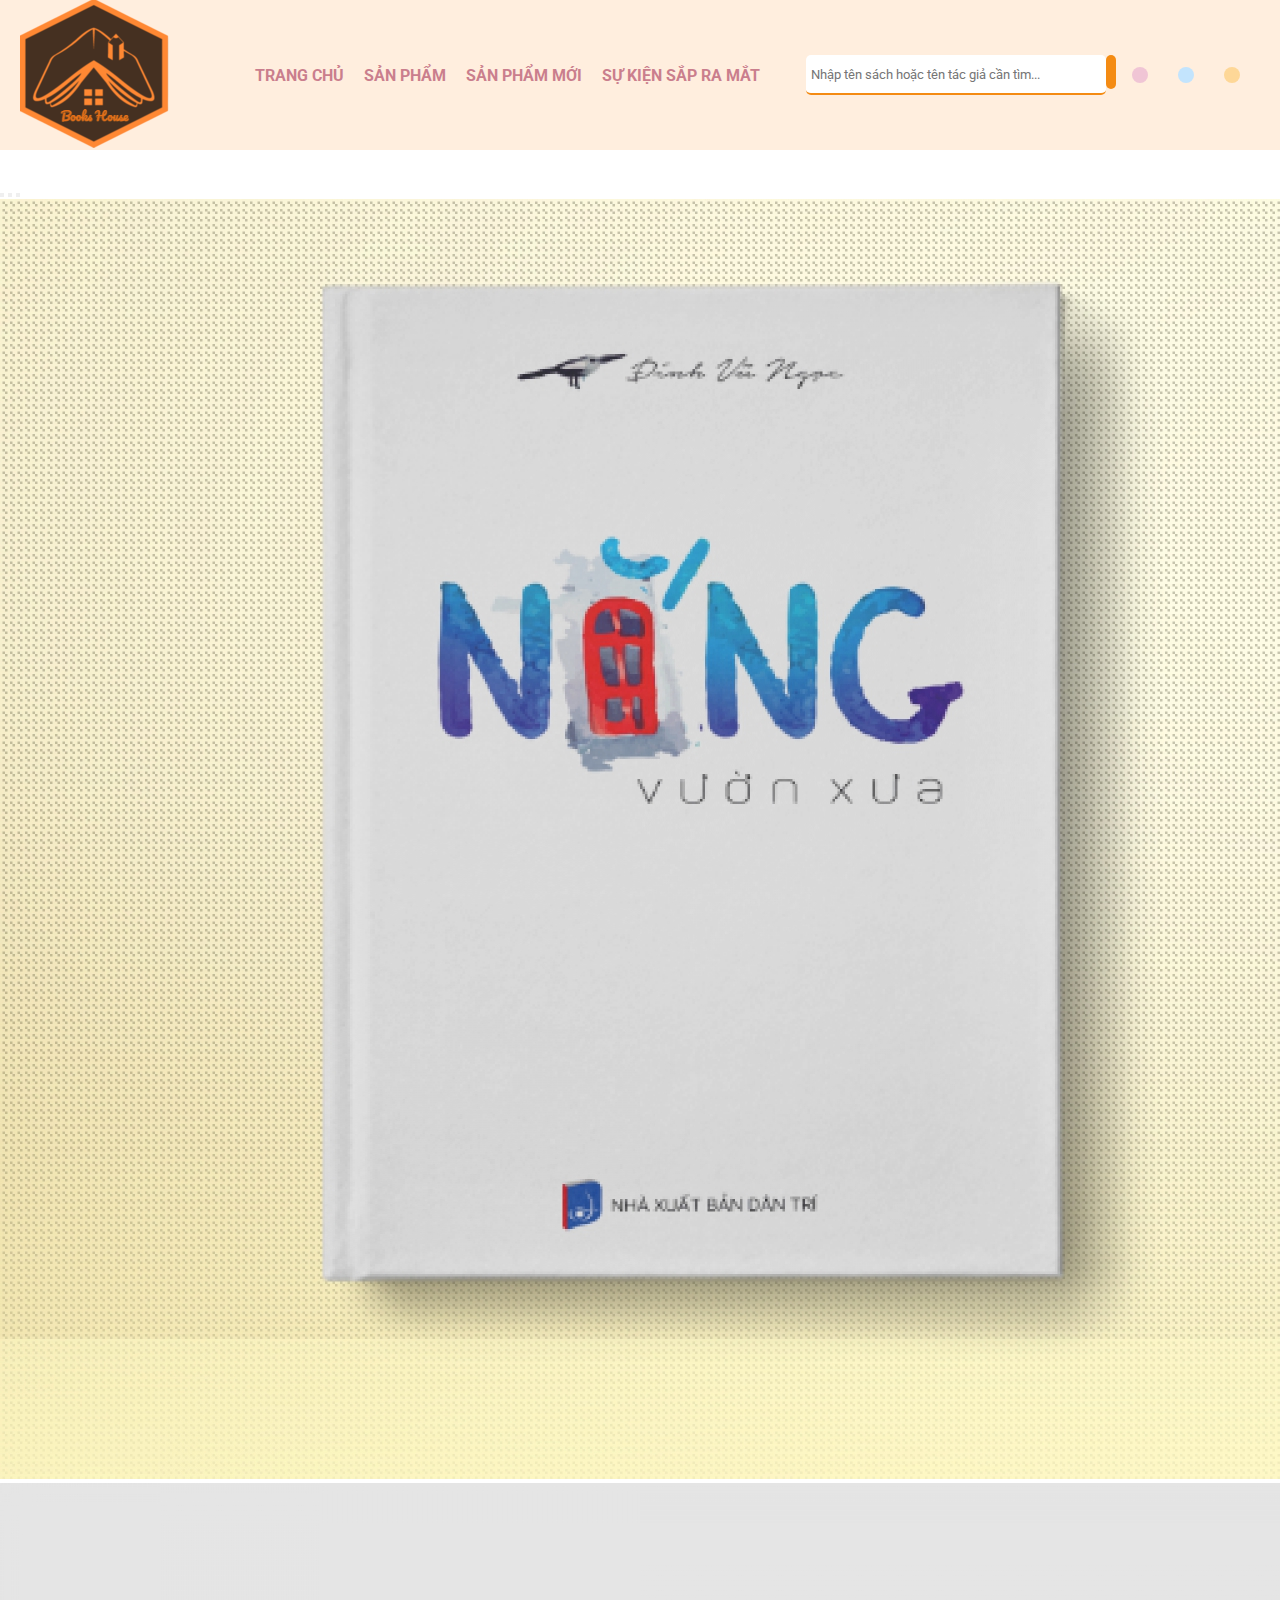
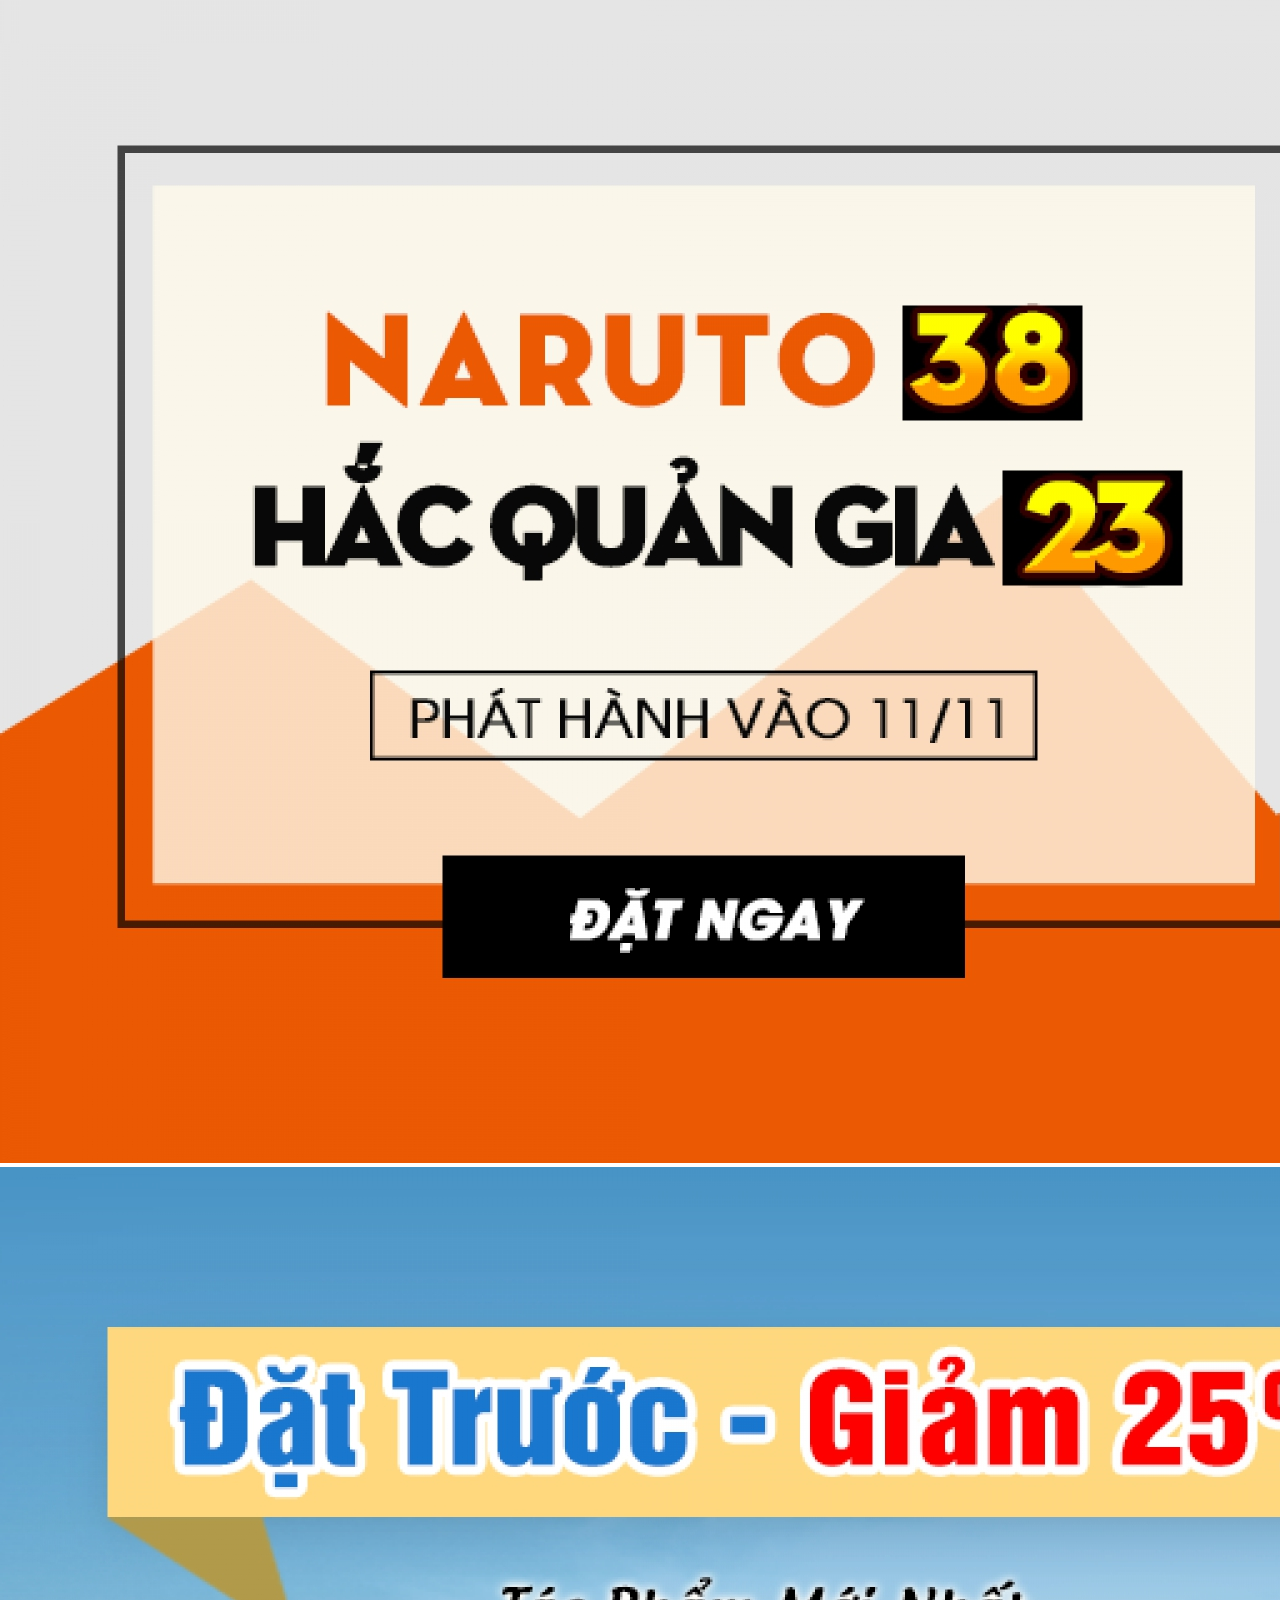
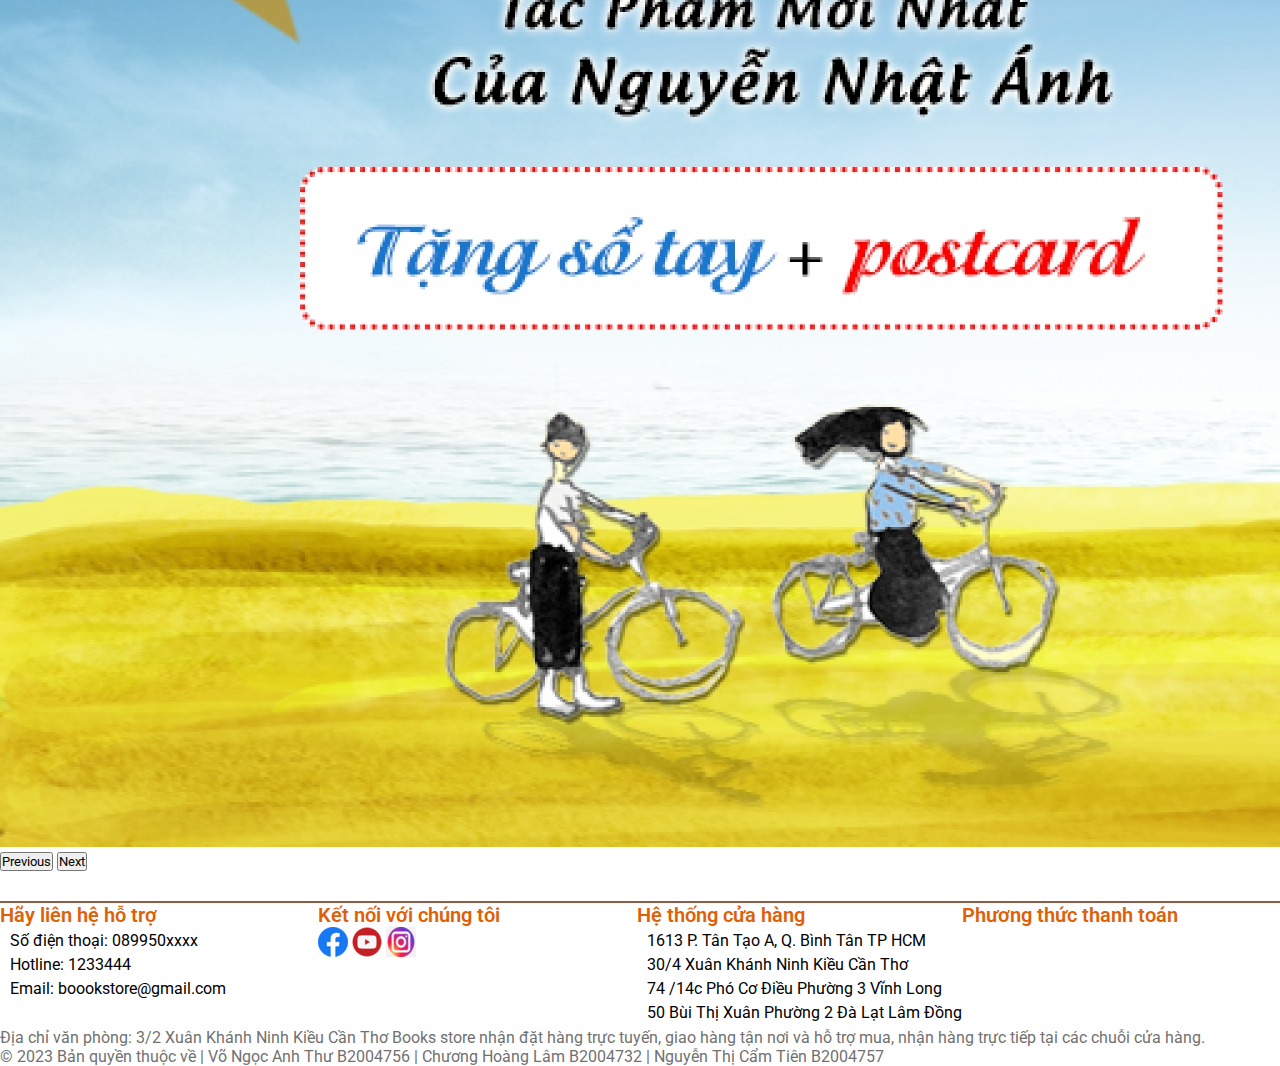
<file: index.html>
<!DOCTYPE html>
<html lang="en">

<head>
    <meta charset="UTF-8">
    <meta http-equiv="X-UA-Compatible" content="IE=edge">
    <meta name="viewport" content="width=device-width, initial-scale=1.0">
    <link rel="stylesheet" href="./css/base.css">
    <link rel="stylesheet" href="https://cdnjs.cloudflare.com/ajax/libs/font-awesome/6.3.0/css/all.min.css"
        integrity="sha512-SzlrxWUlpfuzQ+pcUCosxcglQRNAq/DZjVsC0lE40xsADsfeQoEypE+enwcOiGjk/bSuGGKHEyjSoQ1zVisanQ=="
        crossorigin="anonymous" referrerpolicy="no-referrer" />
    <!-- font chữ tu google form -->
    <link rel="preconnect" href="https://fonts.googleapis.com">
    <link rel="preconnect" href="https://fonts.gstatic.com" crossorigin>
    <link
        href="https://fonts.googleapis.com/css2?family=Inter:wght@200;400;600&family=Roboto:wght@100;300;400;500;700&display=swap"
        rel="stylesheet">
    <link href="https://cdn.jsdelivr.net/npm/bootstrap@5.0.2/dist/css/bootstrap.min.css" rel="stylesheet"
        integrity="sha384-EVSTQN3/azprG1Anm3QDgpJLIm9Nao0Yz1ztcQTwFspd3yD65VohhpuuCOmLASjC" crossorigin="anonymous">
    <script src="https://cdn.jsdelivr.net/npm/bootstrap@5.0.2/dist/js/bootstrap.bundle.min.js"
        integrity="sha384-MrcW6ZMFYlzcLA8Nl+NtUVF0sA7MsXsP1UyJoMp4YLEuNSfAP+JcXn/tWtIaxVXM"
        crossorigin="anonymous"></script>
    <title>TRANG CHU</title>
</head>

<body>
    <div class="wrapper">
        <!-- phan dau trang -->
        <header class="header">
            <!-- logo -->
            <div class="logo">
                <a href="" class="navbar-brand"><img src="./img/logo.png" alt=""></a>
            </div>

            <!-- chuyen trang -->
            <nav class="navigation">
                <ul class="listnav">
                    <li class="nav-item"><a href="#">TRANG CHỦ</a></li>
                    <li class="nav-item"><a href="./html/sanpham.html">SẢN PHẨM</a></li>
                    <li class="nav-item"><a href="./html/sanphammoi.html">SẢN PHẨM MỚI</a></li>
                    <li class="nav-item"><a href="./html/sukien.html">SỰ KIỆN SẮP RA MẮT</a></li>
                </ul>
            </nav>

            <!-- icon ben phai nav -->
            <div class="header__icon">
                <div class="header__icon_form">
                    <input type="text" class="form_input" placeholder="Nhập tên sách hoặc tên tác giả cần tìm...">
                    <a href="" class="search_icon"><i class="fa-solid fa-magnifying-glass"></i></a>

                </div>

                <div class="header__icon_icon">
                    <a href="" class="icon_1"><i class="fa fa-cart-shopping"></i></a>
                    <a href="" class="icon_2"><i class="fa fa-user"></i></a>
                    <a href="" class="icon_3"><i class="fa fa-bell"></i></a>

                </div>
            </div>
        </header>

        <div class="container-md slider">
            <div id="carouselExampleIndicators" class="carousel slide" data-bs-ride="carousel">
                <div class="carousel-indicators">
                    <button type="button" data-bs-target="#carouselExampleIndicators" data-bs-slide-to="0"
                        class="active" aria-current="true" aria-label="Slide 1"></button>
                    <button type="button" data-bs-target="#carouselExampleIndicators" data-bs-slide-to="1"
                        aria-label="Slide 2"></button>
                    <button type="button" data-bs-target="#carouselExampleIndicators" data-bs-slide-to="2"
                        aria-label="Slide 3"></button>
                </div>

                <div class="carousel-inner">
                    <div class="carousel-item active">
                        <img src="./img/slider7.png" class="d-block w-100" alt="...">
                    </div>
                    <div class="carousel-item">
                        <img src="./img/slider5.png" class="d-block w-100" alt="...">
                    </div>
                    <div class="carousel-item">
                        <img src="./img/slider4.png" class="d-block w-100" alt="...">
                    </div>

                </div>
                <button class="carousel-control-prev" type="button" data-bs-target="#carouselExampleIndicators"
                    data-bs-slide="prev">
                    <span class="carousel-control-prev-icon" aria-hidden="true"></span>
                    <span class="visually-hidden">Previous</span>
                </button>
                <button class="carousel-control-next" type="button" data-bs-target="#carouselExampleIndicators"
                    data-bs-slide="next">
                    <span class="carousel-control-next-icon" aria-hidden="true"></span>
                    <span class="visually-hidden">Next</span>
                </button>
            </div>
        </div>
        <!-- Noi dung chinh cua trang -->
        <div class="container">
            <div class="main">

            </div>
        </div>

        <!-- footer -->
        <footer class="footer container-md">
            <div class="footer__contact">
                <div class="footer__company">

                    <ul class="footer__company-list">
                        <h6 class="footer__head">Hãy liên hệ hỗ trợ</h6>
                        <li class="footer__company-list-item"><i class="footer__head-icon fa-solid fa-phone"></i> Số
                            điện thoại: 089950xxxx</li>
                        <li class="footer__company-list-item"><i class="footer__head-icon fa-solid fa-phone-volume"></i>
                            Hotline: 1233444</li>
                        <li class="footer__company-list-item"><i class="footer__head-icon fa-solid fa-envelope"></i>
                            Email: boookstore@gmail.com</li>
                    </ul>
                </div>
                <div class="footer__link">
                    <h6 class="footer__head">Kết nối với chúng tôi</h6>
                    <a href="https://www.facebook.com/"><img src="./img/Facebook(2019).png" alt=""></a>
                    <a href="https://www.youtube.com/"><img src="./img/youtbe.png" alt=""></a>
                    <a href="https://www.instagram.com/"><img src="./img/intar.png" alt=""></a>
                </div>
                <div class="footer__position">
                    <ul class="footer__position-list">
                        <li class="footer__position-list-item footer__head">Hệ thống cửa hàng</li>
                        <li class="footer__position-list-item"><i class="positi fa-solid fa-location-dot"></i> 1613 P.
                            Tân Tạo A, Q. Bình Tân TP HCM</li>
                        <li class="footer__position-list-item"><i class="positi fa-solid fa-location-dot"></i> 30/4 Xuân
                            Khánh Ninh Kiều Cần Thơ</li>
                        <li class="footer__position-list-item"><i class="positi fa-solid fa-location-dot"></i> 74 /14c
                            Phó Cơ Điều Phường 3 Vĩnh Long </li>
                        <li class="footer__position-list-item"><i class="positi fa-solid fa-location-dot"></i> 50 Bùi
                            Thị Xuân Phường 2 Đà Lạt Lâm Đồng</li>
                    </ul>
                </div>
                <div class="footer__pay">
                    <h6 class="footer__head">Phương thức thanh toán</h6>
                    <a href=""><i class=" footer__head-icon fa-brands fa-cc-visa"></i></a>
                    <a href=""><i class=" footer__head-icon fa-brands fa-cc-paypal"></i></a>
                    <a href=""><i class=" footer__head-icon fa-sharp fa-solid fa-credit-card"></i></a>
                    <a href=""><i class=" footer__head-icon fa-brands fa-cc-amazon-pay"></i></a>
                </div>
            </div>
            <div class="footer__copyright">
                <p>Địa chỉ văn phòng: 3/2 Xuân Khánh Ninh Kiều Cần Thơ
                    Books store nhận đặt hàng trực tuyến, giao hàng tận nơi và hỗ trợ mua,
                    nhận hàng trực tiếp tại các chuỗi cửa hàng.
                </p>
                <p>&copy 2023 Bản quyền thuộc về | Võ Ngọc Anh Thư B2004756 | Chương Hoàng Lâm B2004732 | Nguyễn Thị Cẩm
                    Tiên B2004757</p>
            </div>
        </footer>

    </div>

</body>

</html>
</file>
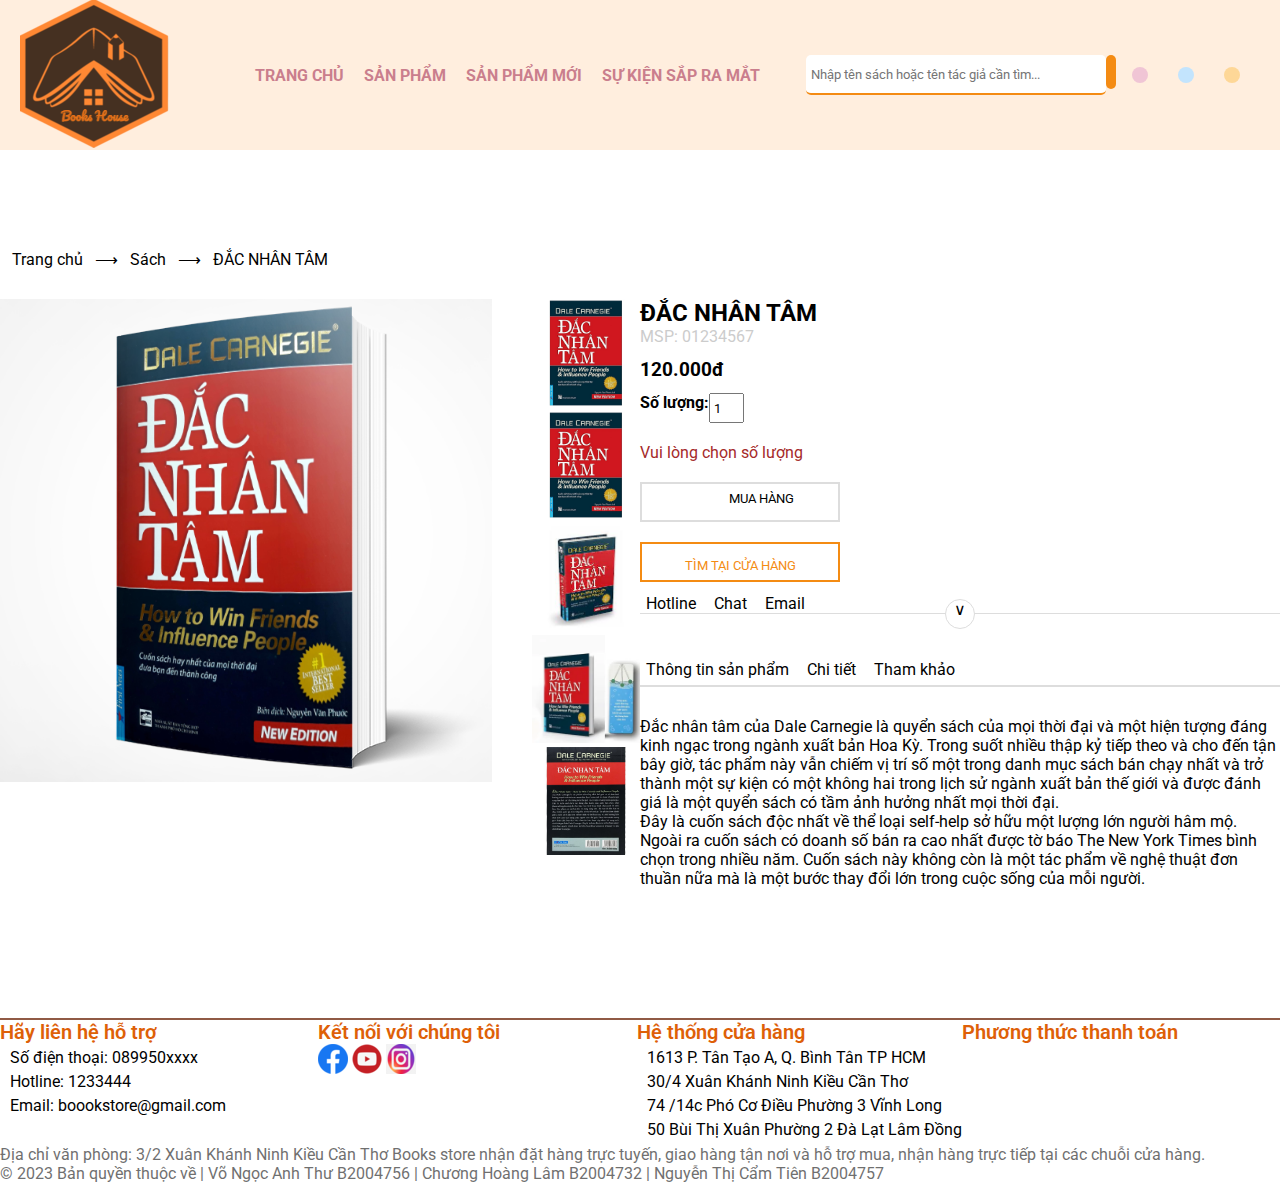
<file: html/chitietsanpham.html>
<!DOCTYPE html>
<html lang="en">

<head>
    <meta charset="UTF-8">
    <meta http-equiv="X-UA-Compatible" content="IE=edge">
    <meta name="viewport" content="width=device-width, initial-scale=1.0">
    <link rel="stylesheet" href="../css/base.css">
    <link rel="stylesheet" href="../css/chitietsp.css">
    <link rel="stylesheet" href="https://cdnjs.cloudflare.com/ajax/libs/font-awesome/6.3.0/css/all.min.css"
        integrity="sha512-SzlrxWUlpfuzQ+pcUCosxcglQRNAq/DZjVsC0lE40xsADsfeQoEypE+enwcOiGjk/bSuGGKHEyjSoQ1zVisanQ=="
        crossorigin="anonymous" referrerpolicy="no-referrer" />
    <!-- font chữ tu google form -->
    <link rel="preconnect" href="https://fonts.googleapis.com">
    <link rel="preconnect" href="https://fonts.gstatic.com" crossorigin>
    <link
        href="https://fonts.googleapis.com/css2?family=Inter:wght@200;400;600&family=Roboto:wght@100;300;400;500;700&display=swap"
        rel="stylesheet">
    <link href="https://cdn.jsdelivr.net/npm/bootstrap@5.0.2/dist/css/bootstrap.min.css" rel="stylesheet"
        integrity="sha384-EVSTQN3/azprG1Anm3QDgpJLIm9Nao0Yz1ztcQTwFspd3yD65VohhpuuCOmLASjC" crossorigin="anonymous">
    <script src="https://cdn.jsdelivr.net/npm/bootstrap@5.0.2/dist/js/bootstrap.bundle.min.js"
        integrity="sha384-MrcW6ZMFYlzcLA8Nl+NtUVF0sA7MsXsP1UyJoMp4YLEuNSfAP+JcXn/tWtIaxVXM" crossorigin="anonymous">
        </script>
    <script>
        window.onload = function () { showCart(); };
    </script>
    <title>CHI TIẾT SẢN PHẨM</title>
</head>

<body>
    <div class="wrapper">
        <!-- phan dau trang -->
        <header class="header">
            <!-- logo -->
            <div class="logo">
                <a href="" class="navbar-brand"><img src="../img/logo.png" alt=""></a>

            </div>

            <!-- chuyen trang -->
            <nav class="navigation">
                <ul class="listnav">
                    <li class="nav-item"><a href="trangchu.html" class="">TRANG CHỦ</a></li>
                    <li class="nav-item"><a href="sanpham.html" class="">SẢN PHẨM</a></li>
                    <li class="nav-item"><a href="sanphammoi.html" class="">SẢN PHẨM MỚI</a></li>
                    <li class="nav-item"><a href="sukien.html" class="">SỰ KIỆN SẮP RA MẮT</a></li>
                </ul>
            </nav>

            <!-- icon ben phai nav -->
            <div class="header__icon">
                <div class="header__icon_form">
                    <input type="text" class="form_input" placeholder="Nhập tên sách hoặc tên tác giả cần tìm...">
                    <a href="" class="search_icon"><i class="fa-solid fa-magnifying-glass"></i></a>

                </div>

                <div class="header__icon_icon">
                    <a href="/html/giohang.html" class="icon_1"><i class="fa fa-cart-shopping"></i></a>
                    <a href="/html/trangchu.html" class="icon_2"><i class="fa fa-user"></i></a>
                    <a href="" class="icon_3"><i class="fa fa-bell"></i></a>


                </div>

            </div>

        </header>





        <!-- Noi dung chinh cua trang -->
        <section class="detail-sp">
            <div class="container">
                <div class="main">
                    <div class="product-top text-row">
                        <p>Trang chủ</p>
                        <span>&#10230;</span>
                        <p>Sách</p>
                        <span>&#10230;</span>
                        <p>ĐẮC NHÂN TÂM</p>
                    </div>

                    <div class="product-content text-row">
                        <div class="product-content-left text-row">
                            <div class="product-big-img">
                                <img src="../img/hot-item-1.png" alt="" srcset="">
                            </div>

                            <div class="product-small-img">
                                <img src="../img/hot-item-1-mat.jpg" alt="" srcset="">
                                <img src="../img/hot-item-1-mat.jpg" alt="" srcset="">
                                <img src="../img/hot-item-1-ben.jpg" alt="" srcset="">
                                <img src="../img/hot-item-1-phai.webp" alt="" srcset="">
                                <img src="../img/hot-item-1-sau.png" alt="" srcset="">
                            </div>
                        </div>

                        <div class="product-content-right">
                            <div class="product-content-right-name">
                                <h1 class="name">ĐẮC NHÂN TÂM</h1>
                                <p>MSP: 01234567</p>
                            </div>

                            <div class="product-content-price">
                                <p>120.000đ</p>
                            </div>

                            <div class="product-content-number">
                                <p style="font-weight: bold;">Số lượng:</p>
                                <input type="number" id="sp001" min="0" value="1">
                            </div>
                            <p style="color: brown">Vui lòng chọn số lượng</p>
                            <div class="product-content-button">
                                <button onclick="addCart('sp001')">
                                    <i class="fa-solid fa-cart-shopping"></i>
                                    <p>MUA HÀNG</p>
                                </button>
                                <button>
                                    <p>TÌM TẠI CỬA HÀNG</p>
                                </button>
                            </div>

                            <div class="product-content-right-icon">
                                <div class="product-content-right-item">
                                    <i class="fa-solid fa-phone"></i>
                                    <p>Hotline</p>
                                </div>
                                <div class="product-content-right-item">
                                    <i class="fa-solid fa-comment"></i>
                                    <p>Chat</p>
                                </div>
                                <div class="product-content-right-item">
                                    <i class="fa-solid fa-envelope"></i>
                                    <p>Email</p>
                                </div>
                            </div>

                            <div class="product-content-bottom-detail">
                                <div class="product-content-material">
                                    <!-- <i class="fa-solid fa-arrow-down"></i> -->
                                    &#8744;
                                </div>

                                <div class="product-content-material-content">
                                    <div class="product-content-material-title text-row ">
                                        <div class="product-content-material-item thong-tin">
                                            <p>Thông tin sản phẩm</p>
                                        </div>
                                        <div class="product-content-material-item chi-tiet">
                                            <p>Chi tiết</p>
                                        </div>
                                        <div class="product-content-material-item">
                                            <p>Tham khảo</p>
                                        </div>
                                    </div>
                                    <div class="product-content-material-description">
                                        <div class="product-content-material-detail">
                                            Đắc nhân tâm của Dale Carnegie là quyển sách của mọi thời đại và một
                                            hiện
                                            tượng đáng kinh ngạc trong ngành xuất bản Hoa Kỳ. Trong suốt nhiều
                                            thập
                                            kỷ
                                            tiếp theo và cho đến tận bây giờ, tác phẩm này vẫn chiếm vị trí số
                                            một
                                            trong
                                            danh mục sách bán chạy nhất và trở thành một sự kiện có một không
                                            hai
                                            trong
                                            lịch sử ngành xuất bản thế giới và được đánh giá là một quyển sách
                                            có
                                            tầm
                                            ảnh hưởng nhất mọi thời đại.
                                            <br>
                                            Đây là cuốn sách độc nhất về thể loại self-help sở hữu một lượng lớn
                                            người 
                                            hâm mộ. Ngoài ra cuốn sách có doanh số bán ra cao nhất được tờ báo
                                            The
                                            New
                                            York Times bình chọn trong nhiều năm. Cuốn sách này không còn là một
                                            tác
                                            phẩm về nghệ thuật đơn thuần nữa mà là một bước thay đổi lớn trong
                                            cuộc
                                            sống
                                            của mỗi người.
                                        </div>

                                        <div class="product-content-material-description-store">

                                            Mã hàng 8935086838143 <br>
                                            Tên Nhà Cung Cấp FIRST NEWS <br>
                                            Tác giả Dale Carnegie <br>
                                            Người Dịch Nguyễn Văn Phước <br>
                                            NXB NXB Tổng Hợp TPHCM <br>
                                            Năm XB 2018 <br>
                                            Ngôn Ngữ Tiếng Việt <br>
                                            Trọng lượng (gr) 350 <br>
                                            Kích Thước Bao Bì 14.5 x 20.5 cm <br>
                                            Số trang 320 <br>
                                            Hình thức Bìa Mềm.
                                        </div>
                                    </div>
                                </div>
                            </div>
                        </div>
                    </div>
                </div>
            </div>
    </div>
    </section>



    <!-- footer -->
    <footer class="footer container-md">
        <div class="footer__contact">
            <div class="footer__company">

                <ul class="footer__company-list">
                    <h6 class="footer__head">Hãy liên hệ hỗ trợ</h6>
                    <li class="footer__company-list-item"><i class="footer__head-icon fa-solid fa-phone"></i> Số
                        điện thoại: 089950xxxx</li>
                    <li class="footer__company-list-item"><i class="footer__head-icon fa-solid fa-phone-volume"></i>
                        Hotline: 1233444</li>
                    <li class="footer__company-list-item"><i class="footer__head-icon fa-solid fa-envelope"></i>
                        Email: boookstore@gmail.com</li>
                </ul>
            </div>
            <div class="footer__link">
                <h6 class="footer__head">Kết nối với chúng tôi</h6>
                <a href="https://www.facebook.com/"><img src="../img/Facebook(2019).png" alt=""></a>
                <a href="https://www.youtube.com/"><img src="../img/youtbe.png" alt=""></a>
                <a href="https://www.instagram.com/"><img src="../img/intar.png" alt=""></a>
            </div>
            <div class="footer__position">
                <ul class="footer__position-list">
                    <li class="footer__position-list-item footer__head">Hệ thống cửa hàng</li>
                    <li class="footer__position-list-item"><i class="positi fa-solid fa-location-dot"></i> 1613 P.
                        Tân Tạo A, Q. Bình Tân TP HCM</li>
                    <li class="footer__position-list-item"><i class="positi fa-solid fa-location-dot"></i> 30/4 Xuân
                        Khánh Ninh Kiều Cần Thơ</li>
                    <li class="footer__position-list-item"><i class="positi fa-solid fa-location-dot"></i> 74 /14c
                        Phó Cơ Điều Phường 3 Vĩnh Long </li>
                    <li class="footer__position-list-item"><i class="positi fa-solid fa-location-dot"></i> 50 Bùi
                        Thị Xuân Phường 2 Đà Lạt Lâm Đồng</li>
                </ul>
            </div>
            <div class="footer__pay">
                <h6 class="footer__head">Phương thức thanh toán</h6>
                <a href=""><i class=" footer__head-icon fa-brands fa-cc-visa"></i></a>
                <a href=""><i class=" footer__head-icon fa-brands fa-cc-paypal"></i></a>
                <a href=""><i class=" footer__head-icon fa-sharp fa-solid fa-credit-card"></i></a>
                <a href=""><i class=" footer__head-icon fa-brands fa-cc-amazon-pay"></i></a>
            </div>
        </div>
        <div class="footer__copyright">
            <p>Địa chỉ văn phòng: 3/2 Xuân Khánh Ninh Kiều Cần Thơ
                Books store nhận đặt hàng trực tuyến, giao hàng tận nơi và hỗ trợ mua,
                nhận hàng trực tiếp tại các chuỗi cửa hàng.
            </p>
            <p>&copy 2023 Bản quyền thuộc về | Võ Ngọc Anh Thư B2004756 | Chương Hoàng Lâm B2004732 | Nguyễn Thị Cẩm
                Tiên B2004757</p>
        </div>
    </footer>
    </div>

</body>

<script src="../js/script.js"></script>
</file>
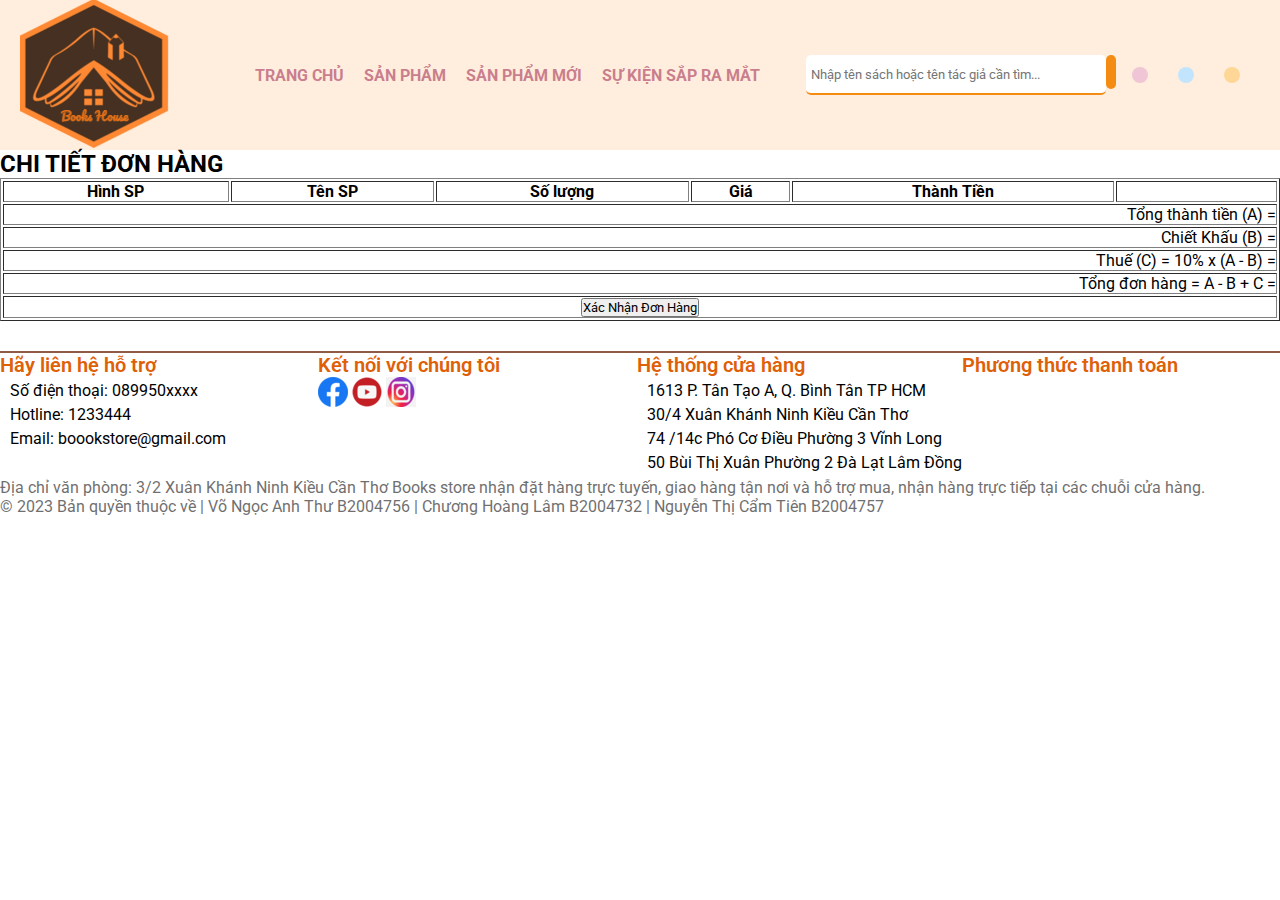
<file: html/giohang.html>
<!DOCTYPE html>
<html lang="en">

<head>
    <meta charset="UTF-8">
    <meta http-equiv="X-UA-Compatible" content="IE=edge">
    <meta name="viewport" content="width=device-width, initial-scale=1.0">
    <link rel="stylesheet" href="../css/base.css">
    <link rel="stylesheet" href="../css/sukien.css">
    <link rel="stylesheet" href="https://cdnjs.cloudflare.com/ajax/libs/font-awesome/6.3.0/css/all.min.css"
        integrity="sha512-SzlrxWUlpfuzQ+pcUCosxcglQRNAq/DZjVsC0lE40xsADsfeQoEypE+enwcOiGjk/bSuGGKHEyjSoQ1zVisanQ=="
        crossorigin="anonymous" referrerpolicy="no-referrer" />
    <!-- font chữ tu google form -->
    <link rel="preconnect" href="https://fonts.googleapis.com">
    <link rel="preconnect" href="https://fonts.gstatic.com" crossorigin>
    <link
        href="https://fonts.googleapis.com/css2?family=Inter:wght@200;400;600&family=Roboto:wght@100;300;400;500;700&display=swap"
        rel="stylesheet">
    <link href="https://cdn.jsdelivr.net/npm/bootstrap@5.0.2/dist/css/bootstrap.min.css" rel="stylesheet"
        integrity="sha384-EVSTQN3/azprG1Anm3QDgpJLIm9Nao0Yz1ztcQTwFspd3yD65VohhpuuCOmLASjC" crossorigin="anonymous">
    <script src="https://cdn.jsdelivr.net/npm/bootstrap@5.0.2/dist/js/bootstrap.bundle.min.js"
        integrity="sha384-MrcW6ZMFYlzcLA8Nl+NtUVF0sA7MsXsP1UyJoMp4YLEuNSfAP+JcXn/tWtIaxVXM" crossorigin="anonymous">
        </script>
    <title>SUKIEN</title>
</head>

<body>
    <div class="wrapper">
        <!-- phan dau trang -->
        <header class="header">
            <!-- logo -->
            <div class="logo">
                <a href="" class="navbar-brand"><img src="../img/logo.png" alt=""></a>

            </div>

            <!-- chuyen trang -->
            <nav class="navigation">
                <ul class="listnav">
                    <li class="nav-item"><a href="trangchu.html" class="">TRANG CHỦ</a></li>
                    <li class="nav-item"><a href="sanpham.html" class="">SẢN PHẨM</a></li>
                    <li class="nav-item"><a href="sanphammoi.html" class="">SẢN PHẨM MỚI</a></li>
                    <li class="nav-item"><a href="sukien.html" class="">SỰ KIỆN SẮP RA MẮT</a></li>
                </ul>
            </nav>

            <!-- icon ben phai nav -->
            <div class="header__icon">
                <div class="header__icon_form">
                    <input type="text" class="form_input" placeholder="Nhập tên sách hoặc tên tác giả cần tìm...">
                    <a href="" class="search_icon"><i class="fa-solid fa-magnifying-glass"></i></a>

                </div>

                <div class="header__icon_icon">
                    <a href="#" class="icon_1"><i class="fa fa-cart-shopping"></i></a>
                    <a href="" class="icon_2"><i class="fa fa-user"></i></a>
                    <a href="#" class="icon_3"><i class="fa fa-bell"></i></a>


                </div>

            </div>

        </header>

       

        <!-- Noi dung chinh cua trang -->
        <div class="container">
            <div class="main">
                <main>
                    <h2>CHI TIẾT ĐƠN HÀNG</h2>
            
                    <table id="cartDetail" border="1" width="100%">
                        <thead>
                            <tr>
                                <th>Hình SP</th>
                                <th>Tên SP</th>
                                <th>Số lượng</th>
                                <th>Giá</th>
                                <th>Thành Tiền</th>
                                <th style="padding: 0 20px;"></th>
                            </tr>
                        </thead>
            
                        <tbody></tbody>
            
                        <tfoot>
                            <tr>
                                <td colspan="6" align="right">
                                    Tổng thành tiền (A) =
                                    <span id="bill_pre_tax_total"></span>
                                </td>
                            </tr>
                            <tr>
                                <td colspan="6" align="right">
                                    Chiết Khấu (B) =
                                    <span id="bill_discount"></span>
                                </td>
                            </tr>
                            <tr>
                                <td colspan="6" align="right">
                                    Thuế (C) = 10% x (A - B) =
                                    <span id="bill_tax"></span>
                                </td>
                            </tr>
                            <tr>
                                <td colspan="6" align="right">
                                    Tổng đơn hàng = A - B + C =
                                    <span id="bill_total"></span>
                                </td>
                            </tr>
                            <tr>
                                <td colspan="6" align="center">
                                    <button type="submit">Xác Nhận Đơn Hàng</button>
                                </td>
                            </tr>
                        </tfoot>
                    </table>
                </main>
            </div>
        </div>




        <!-- footer -->
        <footer class="footer container-md">
            <div class="footer__contact">
                <div class="footer__company">

                    <ul class="footer__company-list">
                        <h6 class="footer__head">Hãy liên hệ hỗ trợ</h6>
                        <li class="footer__company-list-item"><i class="footer__head-icon fa-solid fa-phone"></i> Số
                            điện thoại: 089950xxxx</li>
                        <li class="footer__company-list-item"><i class="footer__head-icon fa-solid fa-phone-volume"></i>
                            Hotline: 1233444</li>
                        <li class="footer__company-list-item"><i class="footer__head-icon fa-solid fa-envelope"></i>
                            Email: boookstore@gmail.com</li>
                    </ul>
                </div>
                <div class="footer__link">
                    <h6 class="footer__head">Kết nối với chúng tôi</h6>
                    <a href="https://www.facebook.com/"><img src="../img/Facebook(2019).png" alt=""></a>
                    <a href="https://www.youtube.com/"><img src="../img/youtbe.png" alt=""></a>
                    <a href="https://www.instagram.com/"><img src="../img/intar.png" alt=""></a>
                </div>
                <div class="footer__position">
                    <ul class="footer__position-list">
                        <li class="footer__position-list-item footer__head">Hệ thống cửa hàng</li>
                        <li class="footer__position-list-item"><i class="positi fa-solid fa-location-dot"></i> 1613 P.
                            Tân Tạo A, Q. Bình Tân TP HCM</li>
                        <li class="footer__position-list-item"><i class="positi fa-solid fa-location-dot"></i> 30/4 Xuân
                            Khánh Ninh Kiều Cần Thơ</li>
                        <li class="footer__position-list-item"><i class="positi fa-solid fa-location-dot"></i> 74 /14c
                            Phó Cơ Điều Phường 3 Vĩnh Long </li>
                        <li class="footer__position-list-item"><i class="positi fa-solid fa-location-dot"></i> 50 Bùi
                            Thị Xuân Phường 2 Đà Lạt Lâm Đồng</li>
                    </ul>
                </div>
                <div class="footer__pay">
                    <h6 class="footer__head">Phương thức thanh toán</h6>
                    <a href=""><i class=" footer__head-icon fa-brands fa-cc-visa"></i></a>
                    <a href=""><i class=" footer__head-icon fa-brands fa-cc-paypal"></i></a>
                    <a href=""><i class=" footer__head-icon fa-sharp fa-solid fa-credit-card"></i></a>
                    <a href=""><i class=" footer__head-icon fa-brands fa-cc-amazon-pay"></i></a>
                </div>
            </div>
            <div class="footer__copyright">
                <p>Địa chỉ văn phòng: 3/2 Xuân Khánh Ninh Kiều Cần Thơ
                    Books store nhận đặt hàng trực tuyến, giao hàng tận nơi và hỗ trợ mua,
                    nhận hàng trực tiếp tại các chuỗi cửa hàng.
                </p>
                <p>&copy 2023 Bản quyền thuộc về | Võ Ngọc Anh Thư B2004756 | Chương Hoàng Lâm B2004732 | Nguyễn Thị Cẩm
                    Tiên B2004757</p>
            </div>
        </footer>
    </div>

</body>
</file>
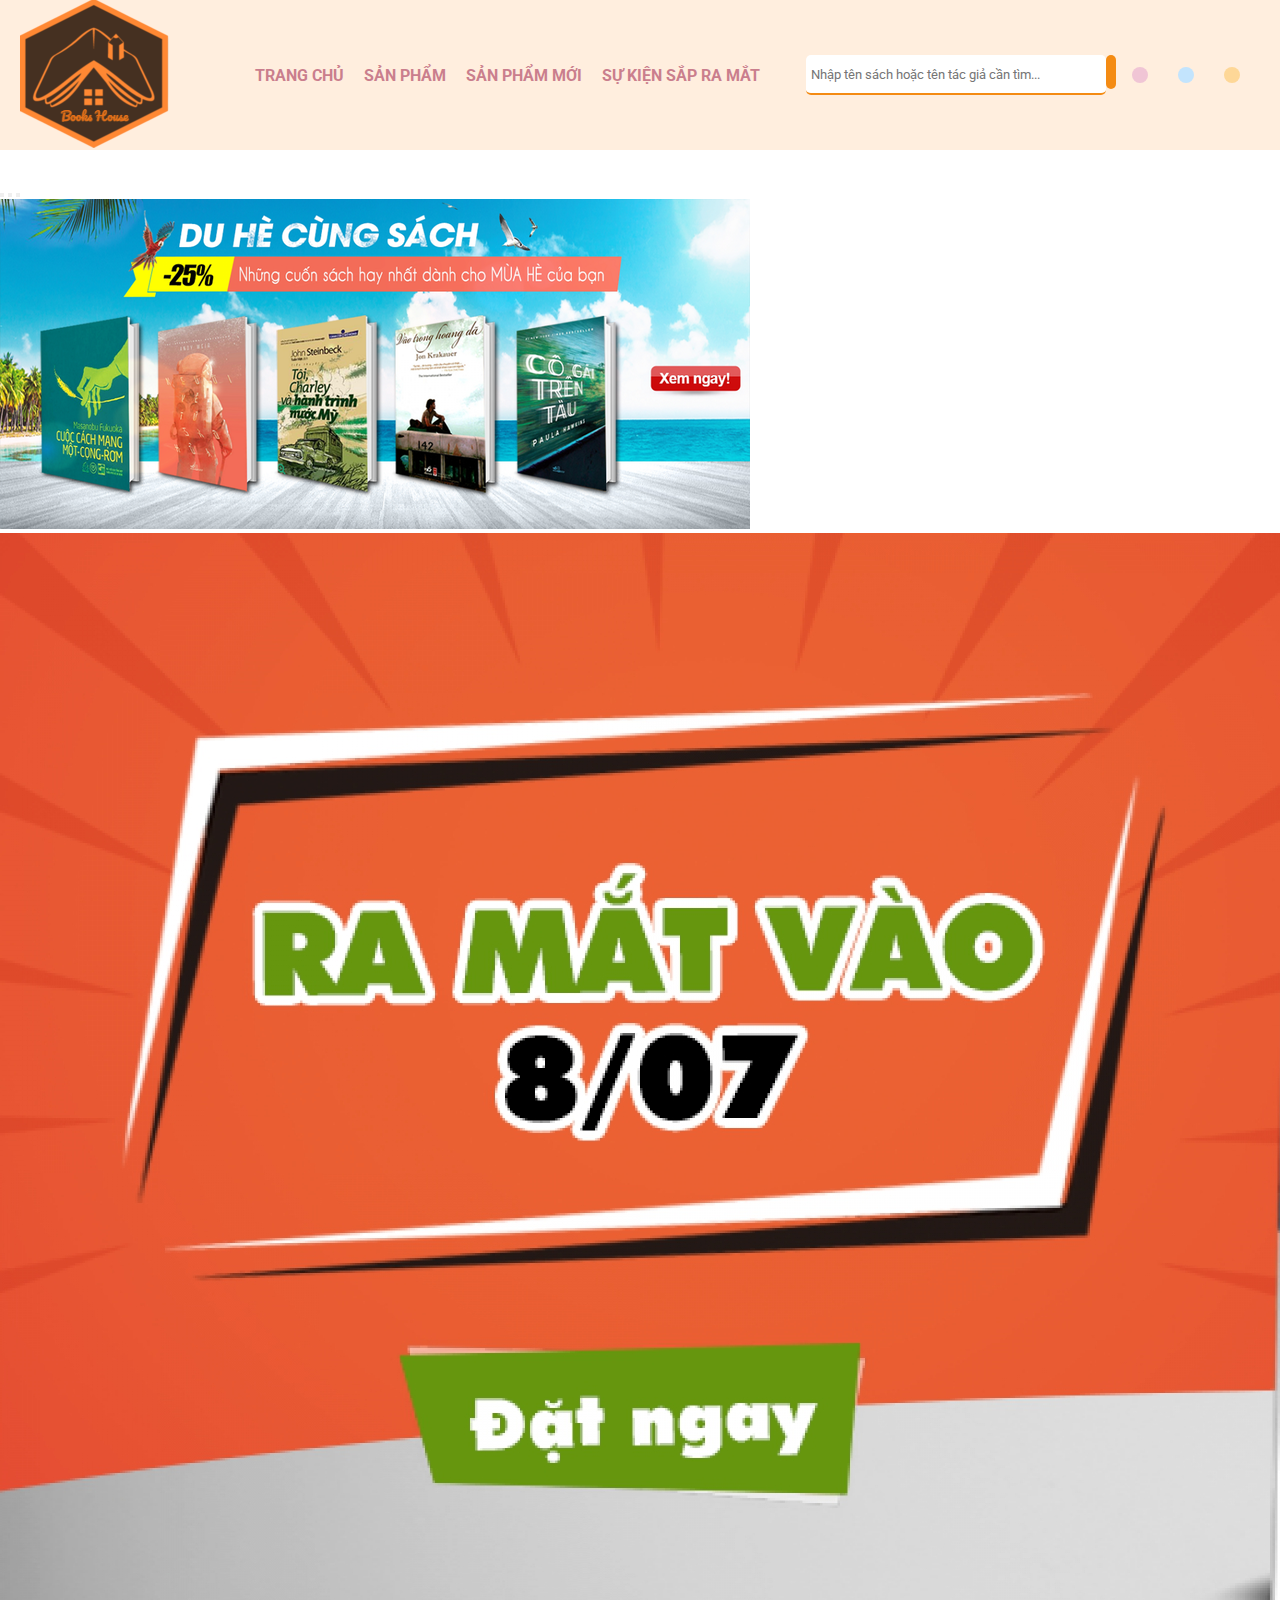
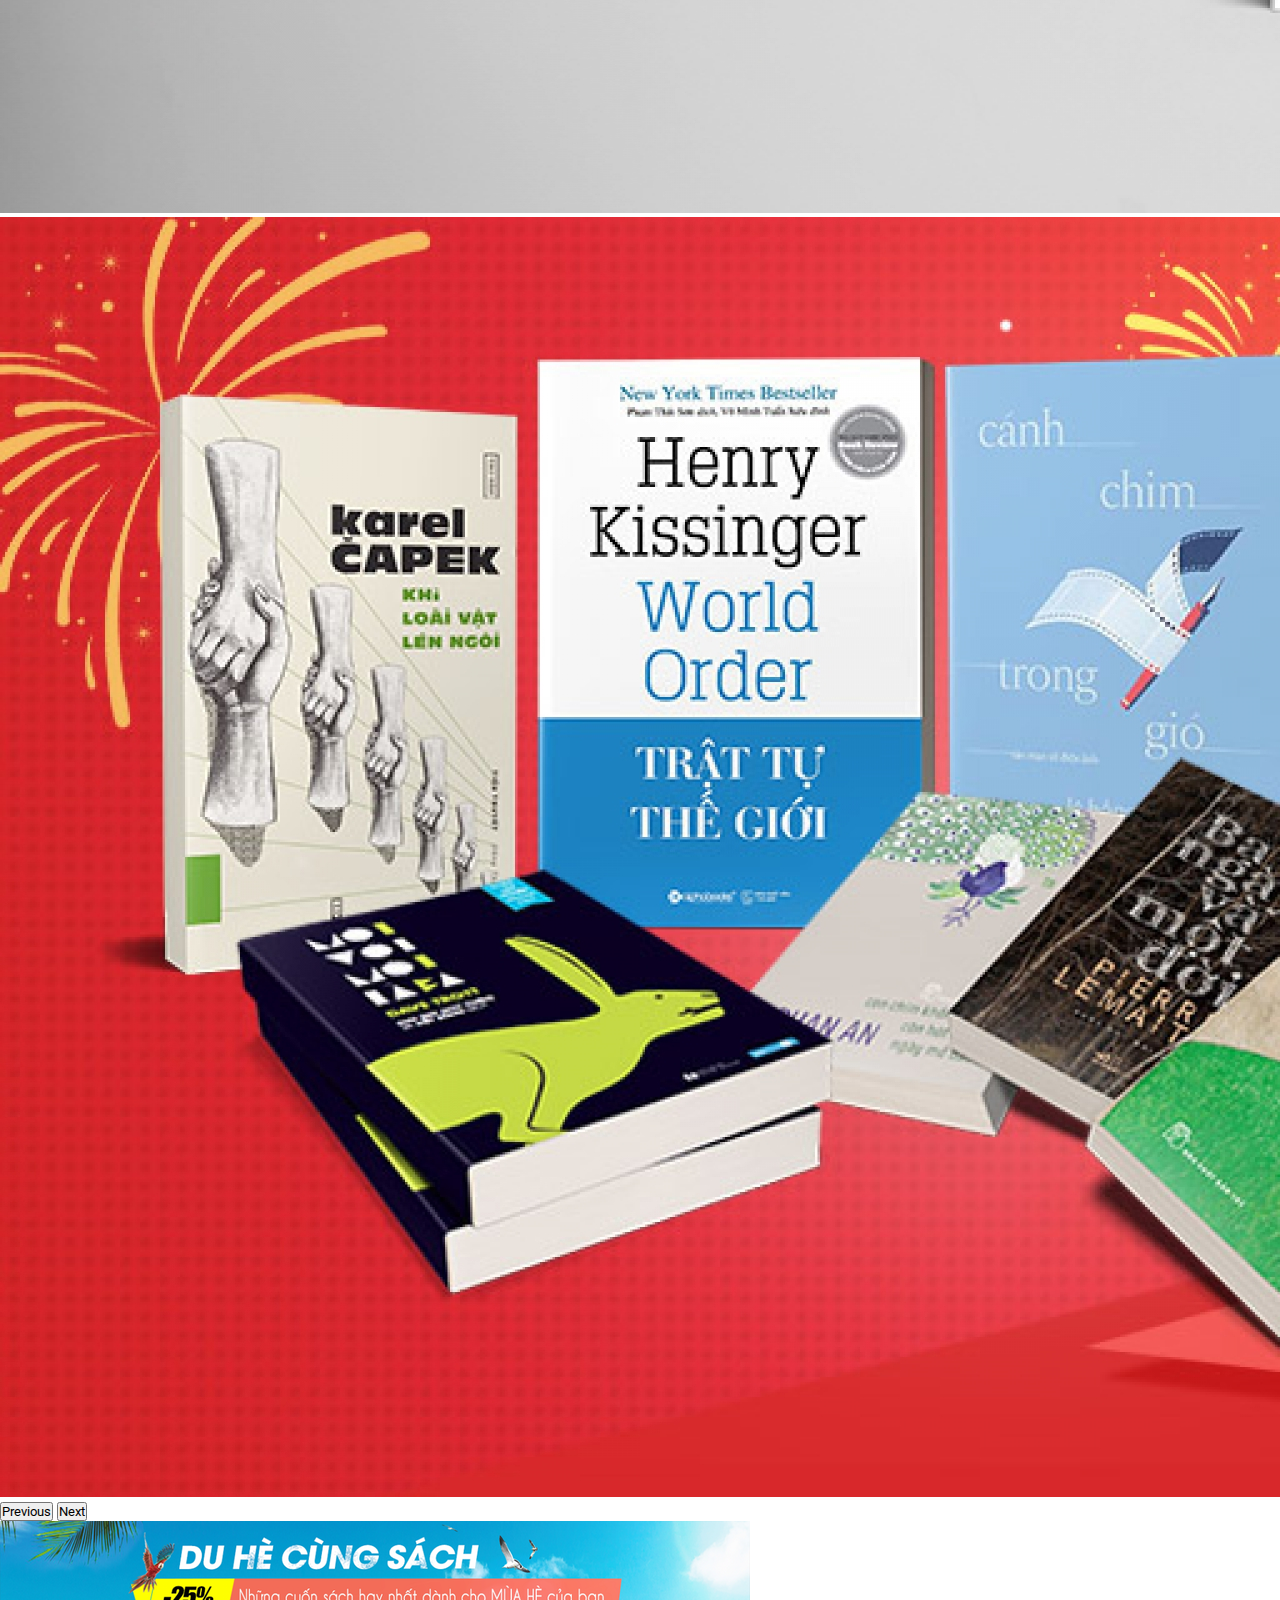
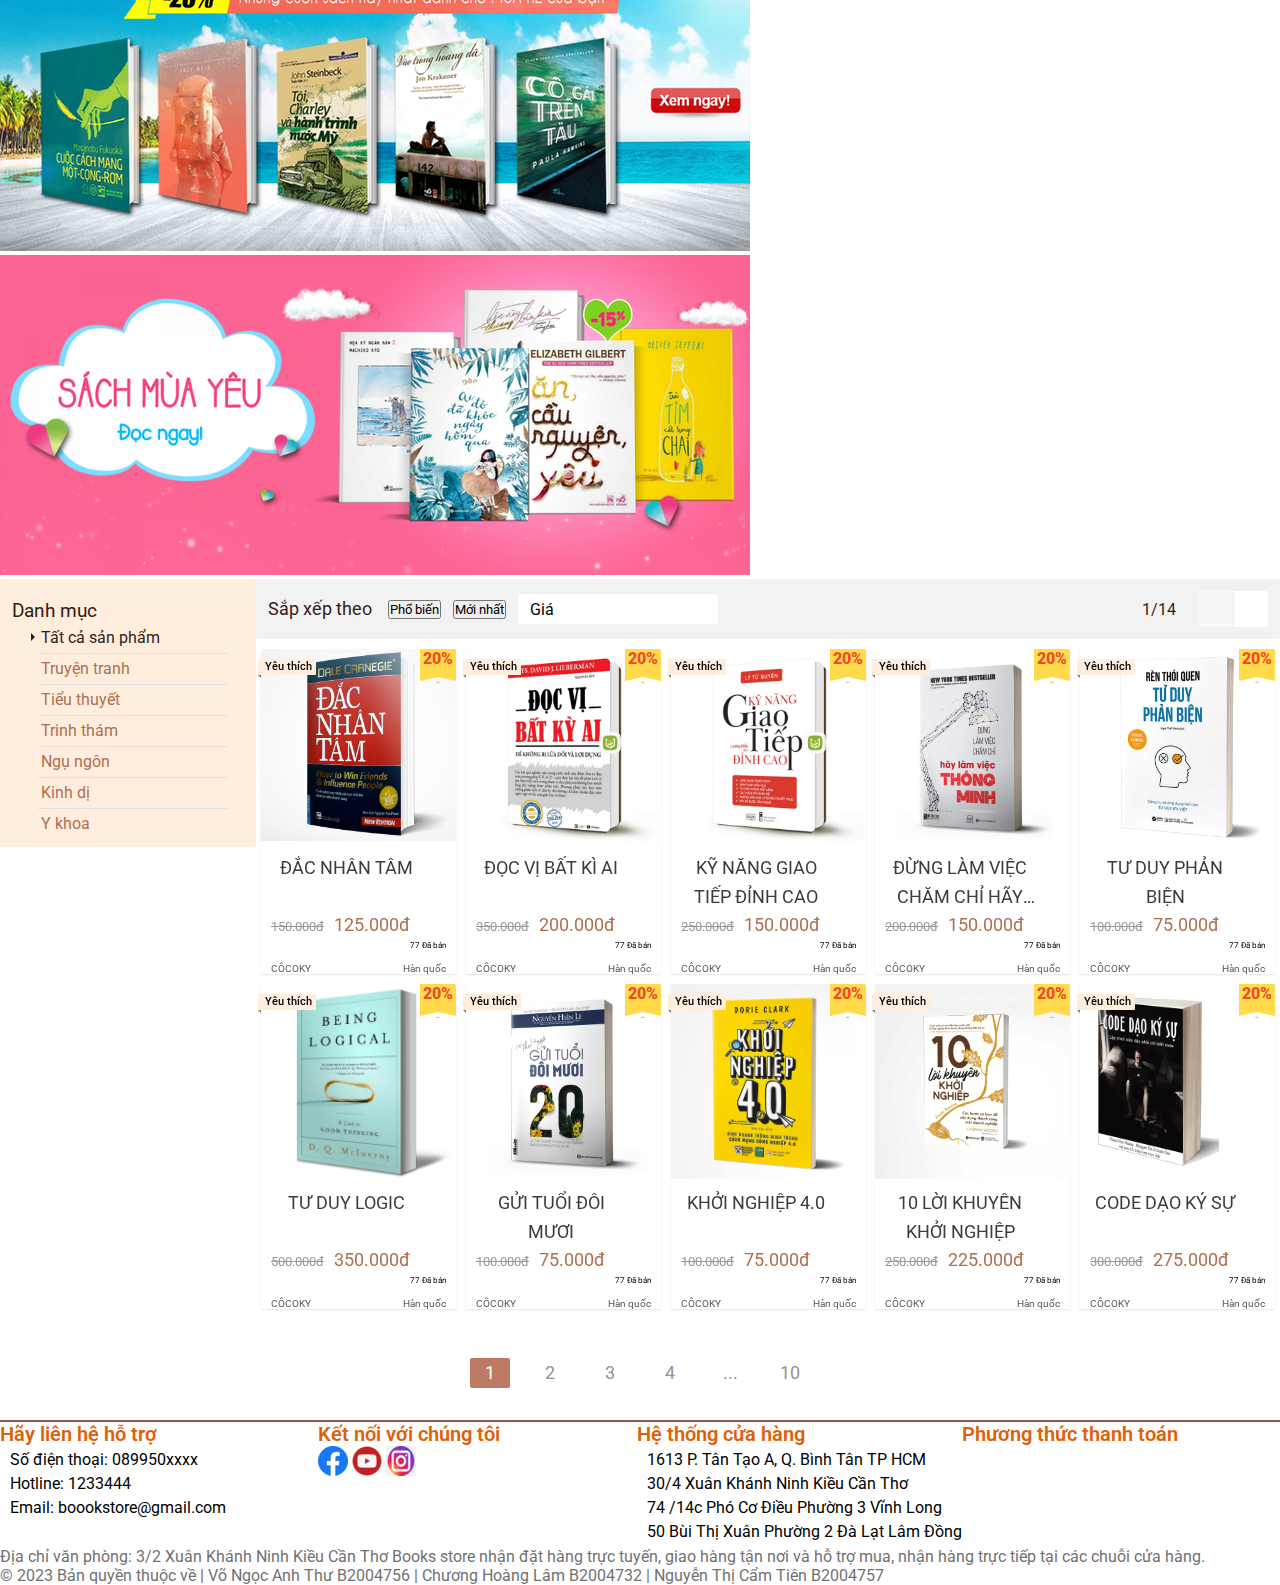
<file: html/sanpham.html>
<!DOCTYPE html>
<html lang="en">

<head>
    <meta charset="UTF-8">
    <meta http-equiv="X-UA-Compatible" content="IE=edge">
    <meta name="viewport" content="width=device-width, initial-scale=1.0">
    <link rel="stylesheet" href="../css/base.css">
    <link rel="stylesheet" href="../css/sanpham.css">
    <!-- <link rel="stylesheet" href="/css/sanpham.css"> -->
    <script src="/js/script.js"></script>
    <link rel="stylesheet" href="https://cdnjs.cloudflare.com/ajax/libs/font-awesome/6.3.0/css/all.min.css"
        integrity="sha512-SzlrxWUlpfuzQ+pcUCosxcglQRNAq/DZjVsC0lE40xsADsfeQoEypE+enwcOiGjk/bSuGGKHEyjSoQ1zVisanQ=="
        crossorigin="anonymous" referrerpolicy="no-referrer" />
    <!-- font chữ tu google form -->
    <link rel="preconnect" href="https://fonts.googleapis.com">
    <link rel="preconnect" href="https://fonts.gstatic.com" crossorigin>
    <link
        href="https://fonts.googleapis.com/css2?family=Inter:wght@200;400;600&family=Roboto:wght@100;300;400;500;700&display=swap"
        rel="stylesheet">
    <link href="https://cdn.jsdelivr.net/npm/bootstrap@5.0.2/dist/css/bootstrap.min.css" rel="stylesheet"
        integrity="sha384-EVSTQN3/azprG1Anm3QDgpJLIm9Nao0Yz1ztcQTwFspd3yD65VohhpuuCOmLASjC" crossorigin="anonymous">
    <script src="https://cdn.jsdelivr.net/npm/bootstrap@5.0.2/dist/js/bootstrap.bundle.min.js"
        integrity="sha384-MrcW6ZMFYlzcLA8Nl+NtUVF0sA7MsXsP1UyJoMp4YLEuNSfAP+JcXn/tWtIaxVXM" crossorigin="anonymous">
        </script>
    <title>SAN PHAM</title>
</head>

<body>
    <div class="wrapper">
        <!-- phan dau trang -->
        <header class="header">
            <!-- logo -->
            <div class="logo">
                <a href="" class="navbar-brand"><img src="../img/logo.png" alt=""></a>

            </div>

            <!-- chuyen trang -->
            <nav class="navigation">
                <ul class="listnav">
                    <li class="nav-item"><a href="trangchu.html" class="">TRANG CHỦ</a></li>
                    <li class="nav-item"><a href="sanpham.html" class="">SẢN PHẨM</a></li>
                    <li class="nav-item"><a href="sanphammoi.html" class="">SẢN PHẨM MỚI</a></li>
                    <li class="nav-item"><a href="sukien.html" class="">SỰ KIỆN SẮP RA MẮT</a></li>
                </ul>
            </nav>

            <!-- icon ben phai nav -->
            <div class="header__icon">
                <div class="header__icon_form">
                    <input type="text" class="form_input" placeholder="Nhập tên sách hoặc tên tác giả cần tìm...">
                    <a href="" class="search_icon"><i class="fa-solid fa-magnifying-glass"></i></a>

                </div>

                <div class="header__icon_icon">
                    <a href="./giohang.html" class="icon_1"><i class="fa fa-cart-shopping"></i></a>
                    <a href="" class="icon_2"><i class="fa fa-user"></i></a>
                    <a href="" class="icon_3"><i class="fa fa-bell"></i></a>


                </div>

            </div>

        </header>

        <!-- slider -->
        <div class="container-md slider">
            <div class="row">
                <div class="col-8 slide">
                    <div id="carouselExampleIndicators" class="carousel slide" data-bs-ride="carousel">
                        <div class="carousel-indicators">
                            <button type="button" data-bs-target="#carouselExampleIndicators" data-bs-slide-to="0"
                                class="active" aria-current="true" aria-label="Slide 1"></button>
                            <button type="button" data-bs-target="#carouselExampleIndicators" data-bs-slide-to="1"
                                aria-label="Slide 2"></button>
                            <button type="button" data-bs-target="#carouselExampleIndicators" data-bs-slide-to="2"
                                aria-label="Slide 3"></button>
                        </div>
                        <div class="carousel-inner">
                            <div class="carousel-item active">
                                <img src="../img/adver1.png" class="d-block w-100" alt="...">
                            </div>
                            <div class="carousel-item">
                                <img src="../img/adver2.png" class="d-block w-100" alt="...">
                            </div>
                            <div class="carousel-item">
                                <img src="../img/adver3.jpg" class="d-block w-100" alt="...">
                            </div>

                        </div>
                        <button class="carousel-control-prev" type="button" data-bs-target="#carouselExampleIndicators"
                            data-bs-slide="prev">
                            <span class="carousel-control-prev-icon" aria-hidden="true"></span>
                            <span class="visually-hidden">Previous</span>
                        </button>
                        <button class="carousel-control-next" type="button" data-bs-target="#carouselExampleIndicators"
                            data-bs-slide="next">
                            <span class="carousel-control-next-icon" aria-hidden="true"></span>
                            <span class="visually-hidden">Next</span>
                        </button>
                    </div>
                </div>

                <div class="col-4 event_img">
                    <div class="row event__row1">
                        <img src="../img/adver1.png" alt="">
                    </div>
                    <div class="row event__row2">
                        <img src="../img/adver5.png" alt="">
                    </div>

                </div>
            </div>
        </div>

        <!-- Noi dung chinh cua trang -->
        <div class="container text-center">
            
                <div class="main">
                    <div class="product">
                        <div class="grid">
                            <div class="grid-row product-heading">
                                <div class="grid-column-2">
                                    <nav class="danh-muc">
                                        <h3>
                                            <i class="fa-solid fa-list"></i>
                                            Danh mục
                                        </h3>
                                        <ul>
                                            <li class="active">
                                                <a class="active-link" href="#">Tất cả sản phẩm</a>
                                            </li>
                                            <li class="active">
                                                <a href="#">Truyện tranh</a>
                                            </li>

                                            <li class="active">
                                                <a href="#">Tiểu thuyết</a>
                                            </li>

                                            <li class="active">
                                                <a href="#">Trinh thám</a>
                                            </li>

                                            <li class="active">
                                                <a href="#">Ngụ ngôn</a>
                                            </li>

                                            <li class="active">
                                                <a href="#">Kinh dị</a>
                                            </li>

                                            <li class="active">
                                                <a href="#">Y khoa</a>
                                            </li>
                                        </ul>
                                    </nav>
                                </div>


                                <!-- cac san pham nam ben tay phai -->
                                <div class="grid-column-8">
                                    <!-- phan trang cua trang san pham la cac nut sap xep gia ,... -->
                                    <div class="home">
                                        <span class="first">Sắp xếp theo</span>
                                        <button class="first-btn btn">Phổ biến</button>
                                        <button class="first-btn btn btn--primary">Mới nhất</button>
                                        <!-- <button class="first-btn btn">Bán chạy</button> -->
                                        <div class="select-input">
                                            <span class="btn-price">Giá</span>
                                            <i class="fa-solid fa-caret-down"></i>
                                            <ul class="price-select">
                                                <li><a href="#" class="price-select-link">Giá : Thấp đến Cao </a> </li>
                                                <li><a href="#" class="price-select-link">Giá : Cao đến Thấp</a></li>
                                            </ul>
                                        </div>

                                        <!--khung so trang  -->
                                        <div class="page">
                                            <span class="page-number">
                                                <span class="page-so">1</span>/14
                                            </span>
                                            <div class="page-control">
                                                <a class="page-control-btn trai" href="#"><i
                                                        class="fa-solid fa-angle-left"></i></a>
                                                <a class="page-control-btn" href="#"><i
                                                        class="fa-solid fa-angle-right"></i></a>
                                            </div>
                                        </div>
                                    </div>


                                    <!-- tung san pham ban hang -->

                                    <div class="home-product">
                                        <div class="grid-row">

                                            <!-- cac hang san pham -->
                                            <div class="grid-column-2-10">
                                                <a href="chitietsanpham.html" class="sp">
                                                    <div class="sp-img"
                                                        style="background-image: url(/img/hot-item-1.png);">
                                                    </div>
                                                    <h4 class="sp-name">ĐẮC NHÂN TÂM</h4>
                                                    <div class="sp-price">
                                                        <span class="price-old">150.000đ</span>
                                                        <span class="price-new">125.000đ</span>
                                                    </div>
                                                    <div class="sp-mota">
                                                        <span class="chuthich chuthich-liked">
                                                            <i class="like fa-regular fa-heart"></i>
                                                            <i class="liked fa-solid fa-heart"></i>
                                                        </span>
                                                        <div class="sp-rating">
                                                            <i class="gold fa-solid fa-star"></i>
                                                            <i class="gold fa-solid fa-star"></i>
                                                            <i class="gold fa-solid fa-star"></i>
                                                            <i class="gold fa-solid fa-star"></i>
                                                            <i class=" fa-solid fa-star"></i>
                                                        </div>
                                                        <span class="sold">77 Đã bán</span>
                                                    </div>
                                                    <div class="sp-sanxuat">
                                                        <span class="sp-brand">CÔCOKY</span>
                                                        <span class="sp-country">Hàn quốc</span>
                                                    </div>

                                                    <div class="stick">
                                                        <i class="fa-solid fa-check"></i>
                                                        <span>Yêu thích</span>
                                                    </div>

                                                    <div class="discount">
                                                        <span class="percent">20%</span>
                                                        <span class="sale">GIẢM</span>
                                                    </div>
                                                </a>
                                            </div>


                                            <div class="grid-column-2-10">
                                                <a href="#" class="sp">
                                                    <div class="sp-img"
                                                        style="background-image: url(/img/hot-item-2.jpg);">
                                                    </div>
                                                    <h4 class="sp-name">ĐỌC VỊ BẤT KÌ AI</h4>
                                                    <div class="sp-price">
                                                        <span class="price-old">350.000đ</span>
                                                        <span class="price-new">200.000đ</span>
                                                    </div>
                                                    <div class="sp-mota">
                                                        <span class="chuthich chuthich-liked">
                                                            <i class="like fa-regular fa-heart"></i>
                                                            <i class="liked fa-solid fa-heart"></i>
                                                        </span>
                                                        <div class="sp-rating">
                                                            <i class="gold fa-solid fa-star"></i>
                                                            <i class="gold fa-solid fa-star"></i>
                                                            <i class="gold fa-solid fa-star"></i>
                                                            <i class="gold fa-solid fa-star"></i>
                                                            <i class=" fa-solid fa-star"></i>
                                                        </div>
                                                        <span class="sold">77 Đã bán</span>
                                                    </div>
                                                    <div class="sp-sanxuat">
                                                        <span class="sp-brand">CÔCOKY</span>
                                                        <span class="sp-country">Hàn quốc</span>
                                                    </div>

                                                    <div class="stick">
                                                        <i class="fa-solid fa-check"></i>
                                                        <span>Yêu thích</span>
                                                    </div>

                                                    <div class="discount">
                                                        <span class="percent">20%</span>
                                                        <span class="sale">GIẢM</span>
                                                    </div>
                                                </a>
                                            </div>

                                            <div class="grid-column-2-10">
                                                <a href="#" class="sp">
                                                    <div class="sp-img"
                                                        style="background-image: url(/img/hot-item-3.jpg);">
                                                    </div>
                                                    <h4 class="sp-name">KỸ NĂNG GIAO TIẾP ĐỈNH CAO</h4>
                                                    <div class="sp-price">
                                                        <span class="price-old">250.000đ</span>
                                                        <span class="price-new">150.000đ</span>
                                                    </div>
                                                    <div class="sp-mota">
                                                        <span class="chuthich chuthich-liked">
                                                            <i class="like fa-regular fa-heart"></i>
                                                            <i class="liked fa-solid fa-heart"></i>
                                                        </span>
                                                        <div class="sp-rating">
                                                            <i class="gold fa-solid fa-star"></i>
                                                            <i class="gold fa-solid fa-star"></i>
                                                            <i class="gold fa-solid fa-star"></i>
                                                            <i class="gold fa-solid fa-star"></i>
                                                            <i class=" fa-solid fa-star"></i>
                                                        </div>
                                                        <span class="sold">77 Đã bán</span>
                                                    </div>
                                                    <div class="sp-sanxuat">
                                                        <span class="sp-brand">CÔCOKY</span>
                                                        <span class="sp-country">Hàn quốc</span>
                                                    </div>

                                                    <div class="stick">
                                                        <i class="fa-solid fa-check"></i>
                                                        <span>Yêu thích</span>
                                                    </div>

                                                    <div class="discount">
                                                        <span class="percent">20%</span>
                                                        <span class="sale">GIẢM</span>
                                                    </div>
                                                </a>
                                            </div>

                                            <div class="grid-column-2-10">
                                                <a href="#" class="sp">
                                                    <div class="sp-img"
                                                        style="background-image: url(/img/hot-item-4.jpg);">
                                                    </div>
                                                    <h4 class="sp-name">ĐỪNG LÀM VIỆC CHĂM CHỈ HÃY LÀM VIỆC THÔNG MINH
                                                    </h4>
                                                    <div class="sp-price">
                                                        <span class="price-old">200.000đ</span>
                                                        <span class="price-new">150.000đ</span>
                                                    </div>
                                                    <div class="sp-mota">
                                                        <span class="chuthich chuthich-liked">
                                                            <i class="like fa-regular fa-heart"></i>
                                                            <i class="liked fa-solid fa-heart"></i>
                                                        </span>
                                                        <div class="sp-rating">
                                                            <i class="gold fa-solid fa-star"></i>
                                                            <i class="gold fa-solid fa-star"></i>
                                                            <i class="gold fa-solid fa-star"></i>
                                                            <i class="gold fa-solid fa-star"></i>
                                                            <i class=" fa-solid fa-star"></i>
                                                        </div>
                                                        <span class="sold">77 Đã bán</span>
                                                    </div>
                                                    <div class="sp-sanxuat">
                                                        <span class="sp-brand">CÔCOKY</span>
                                                        <span class="sp-country">Hàn quốc</span>
                                                    </div>

                                                    <div class="stick">
                                                        <i class="fa-solid fa-check"></i>
                                                        <span>Yêu thích</span>
                                                    </div>

                                                    <div class="discount">
                                                        <span class="percent">20%</span>
                                                        <span class="sale">GIẢM</span>
                                                    </div>
                                                </a>
                                            </div>

                                            <div class="grid-column-2-10">
                                                <a href="#" class="sp">
                                                    <div class="sp-img"
                                                        style="background-image: url(/img/hot-item-6.jpg);">
                                                    </div>
                                                    <h4 class="sp-name">TƯ DUY PHẢN BIỆN</h4>
                                                    <div class="sp-price">
                                                        <span class="price-old">100.000đ</span>
                                                        <span class="price-new">75.000đ</span>
                                                    </div>
                                                    <div class="sp-mota">
                                                        <span class="chuthich chuthich-liked">
                                                            <i class="like fa-regular fa-heart"></i>
                                                            <i class="liked fa-solid fa-heart"></i>
                                                        </span>
                                                        <div class="sp-rating">
                                                            <i class="gold fa-solid fa-star"></i>
                                                            <i class="gold fa-solid fa-star"></i>
                                                            <i class="gold fa-solid fa-star"></i>
                                                            <i class="gold fa-solid fa-star"></i>
                                                            <i class=" fa-solid fa-star"></i>
                                                        </div>
                                                        <span class="sold">77 Đã bán</span>
                                                    </div>
                                                    <div class="sp-sanxuat">
                                                        <span class="sp-brand">CÔCOKY</span>
                                                        <span class="sp-country">Hàn quốc</span>
                                                    </div>

                                                    <div class="stick">
                                                        <i class="fa-solid fa-check"></i>
                                                        <span>Yêu thích</span>
                                                    </div>

                                                    <div class="discount">
                                                        <span class="percent">20%</span>
                                                        <span class="sale">GIẢM</span>
                                                    </div>
                                                </a>
                                            </div>

                                            <div class="grid-column-2-10">
                                                <a href="#" class="sp">
                                                    <div class="sp-img"
                                                        style="background-image: url(/img/hot-item-7.jpg);">
                                                    </div>
                                                    <h4 class="sp-name">TƯ DUY LOGIC</h4>
                                                    <div class="sp-price">
                                                        <span class="price-old">500.000đ</span>
                                                        <span class="price-new">350.000đ</span>
                                                    </div>
                                                    <div class="sp-mota">
                                                        <span class="chuthich chuthich-liked">
                                                            <i class="like fa-regular fa-heart"></i>
                                                            <i class="liked fa-solid fa-heart"></i>
                                                        </span>
                                                        <div class="sp-rating">
                                                            <i class="gold fa-solid fa-star"></i>
                                                            <i class="gold fa-solid fa-star"></i>
                                                            <i class="gold fa-solid fa-star"></i>
                                                            <i class="gold fa-solid fa-star"></i>
                                                            <i class=" fa-solid fa-star"></i>
                                                        </div>
                                                        <span class="sold">77 Đã bán</span>
                                                    </div>
                                                    <div class="sp-sanxuat">
                                                        <span class="sp-brand">CÔCOKY</span>
                                                        <span class="sp-country">Hàn quốc</span>
                                                    </div>

                                                    <div class="stick">
                                                        <i class="fa-solid fa-check"></i>
                                                        <span>Yêu thích</span>
                                                    </div>

                                                    <div class="discount">
                                                        <span class="percent">20%</span>
                                                        <span class="sale">GIẢM</span>
                                                    </div>
                                                </a>
                                            </div>

                                            <div class="grid-column-2-10">
                                                <a href="#" class="sp">
                                                    <div class="sp-img"
                                                        style="background-image: url(/img/hot-item-8.jpg);">
                                                    </div>
                                                    <h4 class="sp-name">GỬI TUỔI ĐÔI MƯƠI</h4>
                                                    <div class="sp-price">
                                                        <span class="price-old">100.000đ</span>
                                                        <span class="price-new">75.000đ</span>
                                                    </div>
                                                    <div class="sp-mota">
                                                        <span class="chuthich chuthich-liked">
                                                            <i class="like fa-regular fa-heart"></i>
                                                            <i class="liked fa-solid fa-heart"></i>
                                                        </span>
                                                        <div class="sp-rating">
                                                            <i class="gold fa-solid fa-star"></i>
                                                            <i class="gold fa-solid fa-star"></i>
                                                            <i class="gold fa-solid fa-star"></i>
                                                            <i class="gold fa-solid fa-star"></i>
                                                            <i class=" fa-solid fa-star"></i>
                                                        </div>
                                                        <span class="sold">77 Đã bán</span>
                                                    </div>
                                                    <div class="sp-sanxuat">
                                                        <span class="sp-brand">CÔCOKY</span>
                                                        <span class="sp-country">Hàn quốc</span>
                                                    </div>

                                                    <div class="stick">
                                                        <i class="fa-solid fa-check"></i>
                                                        <span>Yêu thích</span>
                                                    </div>

                                                    <div class="discount">
                                                        <span class="percent">20%</span>
                                                        <span class="sale">GIẢM</span>
                                                    </div>
                                                </a>
                                            </div>

                                            <div class="grid-column-2-10">
                                                <a href="#" class="sp">
                                                    <div class="sp-img"
                                                        style="background-image: url(/img/hot-item-9.png);">
                                                    </div>
                                                    <h4 class="sp-name">KHỞI NGHIỆP 4.0</h4>
                                                    <div class="sp-price">
                                                        <span class="price-old">100.000đ</span>
                                                        <span class="price-new">75.000đ</span>
                                                    </div>
                                                    <div class="sp-mota">
                                                        <span class="chuthich chuthich-liked">
                                                            <i class="like fa-regular fa-heart"></i>
                                                            <i class="liked fa-solid fa-heart"></i>
                                                        </span>
                                                        <div class="sp-rating">
                                                            <i class="gold fa-solid fa-star"></i>
                                                            <i class="gold fa-solid fa-star"></i>
                                                            <i class="gold fa-solid fa-star"></i>
                                                            <i class="gold fa-solid fa-star"></i>
                                                            <i class=" fa-solid fa-star"></i>
                                                        </div>
                                                        <span class="sold">77 Đã bán</span>
                                                    </div>
                                                    <div class="sp-sanxuat">
                                                        <span class="sp-brand">CÔCOKY</span>
                                                        <span class="sp-country">Hàn quốc</span>
                                                    </div>

                                                    <div class="stick">
                                                        <i class="fa-solid fa-check"></i>
                                                        <span>Yêu thích</span>
                                                    </div>

                                                    <div class="discount">
                                                        <span class="percent">20%</span>
                                                        <span class="sale">GIẢM</span>
                                                    </div>
                                                </a>
                                            </div>

                                            <div class="grid-column-2-10">
                                                <a href="#" class="sp">
                                                    <div class="sp-img"
                                                        style="background-image: url(/img/hot-item-10.png);"></div>
                                                    <h4 class="sp-name">10 LỜI KHUYÊN KHỞI NGHIỆP</h4>
                                                    <div class="sp-price">
                                                        <span class="price-old">250.000đ</span>
                                                        <span class="price-new">225.000đ</span>
                                                    </div>
                                                    <div class="sp-mota">
                                                        <span class="chuthich chuthich-liked">
                                                            <i class="like fa-regular fa-heart"></i>
                                                            <i class="liked fa-solid fa-heart"></i>
                                                        </span>
                                                        <div class="sp-rating">
                                                            <i class="gold fa-solid fa-star"></i>
                                                            <i class="gold fa-solid fa-star"></i>
                                                            <i class="gold fa-solid fa-star"></i>
                                                            <i class="gold fa-solid fa-star"></i>
                                                            <i class=" fa-solid fa-star"></i>
                                                        </div>
                                                        <span class="sold">77 Đã bán</span>
                                                    </div>
                                                    <div class="sp-sanxuat">
                                                        <span class="sp-brand">CÔCOKY</span>
                                                        <span class="sp-country">Hàn quốc</span>
                                                    </div>

                                                    <div class="stick">
                                                        <i class="fa-solid fa-check"></i>
                                                        <span>Yêu thích</span>
                                                    </div>

                                                    <div class="discount">
                                                        <span class="percent">20%</span>
                                                        <span class="sale">GIẢM</span>
                                                    </div>
                                                </a>
                                            </div>

                                            <div class="grid-column-2-10">
                                                <a href="#" class="sp">
                                                    <div class="sp-img"
                                                        style="background-image: url(/img/hot-item-11.png);"></div>
                                                    <h4 class="sp-name">CODE DẠO KÝ SỰ</h4>
                                                    <div class="sp-price">
                                                        <span class="price-old">300.000đ</span>
                                                        <span class="price-new">275.000đ</span>
                                                    </div>
                                                    <div class="sp-mota">
                                                        <span class="chuthich chuthich-liked">
                                                            <i class="like fa-regular fa-heart"></i>
                                                            <i class="liked fa-solid fa-heart"></i>
                                                        </span>
                                                        <div class="sp-rating">
                                                            <i class="gold fa-solid fa-star"></i>
                                                            <i class="gold fa-solid fa-star"></i>
                                                            <i class="gold fa-solid fa-star"></i>
                                                            <i class="gold fa-solid fa-star"></i>
                                                            <i class=" fa-solid fa-star"></i>
                                                        </div>
                                                        <span class="sold">77 Đã bán</span>
                                                    </div>
                                                    <div class="sp-sanxuat">
                                                        <span class="sp-brand">CÔCOKY</span>
                                                        <span class="sp-country">Hàn quốc</span>
                                                    </div>

                                                    <div class="stick">
                                                        <i class="fa-solid fa-check"></i>
                                                        <span>Yêu thích</span>
                                                    </div>

                                                    <div class="discount">
                                                        <span class="percent">20%</span>
                                                        <span class="sale">GIẢM</span>
                                                    </div>
                                                </a>
                                            </div>
                                        </div>
                                    </div>




                                </div>
                            </div>




                        </div>


                        <!-- phân trang -->

                        <ul class="pagnition home-pagnition">
                            <li class="chap">
                                <a href="#" class="chap-link">
                                    <i class="fa-solid fa-angle-left"></i>
                                </a>
                            </li>

                            <li class="chap chap-active">
                                <a href="#" class="chap-link">1</a>
                            </li>

                            <li class="chap">
                                <a href="#" class="chap-link">2</a>
                            </li>

                            <li class="chap">
                                <a href="#" class="chap-link">3</a>
                            </li>

                            <li class="chap">
                                <a href="#" class="chap-link">4</a>
                            </li>

                            <li class="chap">
                                <a href="#" class="chap-link"> ...</a>
                            </li>

                            <li class="chap">
                                <a href="#" class="chap-link">10 </a>
                            </li>
                            <li class="chap">
                                <a href="#" class="chap-link">
                                    <i class="fa-solid fa-angle-right"></i>
                                </a>
                            </li>

                        </ul>
                    </div>
                </div>



               <!-- footer -->
        <footer class="footer container-md">
            <div class="footer__contact">
                <div class="footer__company">

                    <ul class="footer__company-list">
                        <h6 class="footer__head">Hãy liên hệ hỗ trợ</h6>
                        <li class="footer__company-list-item"><i class="footer__head-icon fa-solid fa-phone"></i> Số
                            điện thoại: 089950xxxx</li>
                        <li class="footer__company-list-item"><i class="footer__head-icon fa-solid fa-phone-volume"></i>
                            Hotline: 1233444</li>
                        <li class="footer__company-list-item"><i class="footer__head-icon fa-solid fa-envelope"></i>
                            Email: boookstore@gmail.com</li>
                    </ul>
                </div>
                <div class="footer__link">
                    <h6 class="footer__head">Kết nối với chúng tôi</h6>
                    <a href="https://www.facebook.com/"><img src="../img/Facebook(2019).png" alt=""></a>
                    <a href="https://www.youtube.com/"><img src="../img/youtbe.png" alt=""></a>
                    <a href="https://www.instagram.com/"><img src="../img/intar.png" alt=""></a>
                </div>
                <div class="footer__position">
                    <ul class="footer__position-list">
                        <li class="footer__position-list-item footer__head">Hệ thống cửa hàng</li>
                        <li class="footer__position-list-item"><i class="positi fa-solid fa-location-dot"></i> 1613 P.
                            Tân Tạo A, Q. Bình Tân TP HCM</li>
                        <li class="footer__position-list-item"><i class="positi fa-solid fa-location-dot"></i> 30/4 Xuân
                            Khánh Ninh Kiều Cần Thơ</li>
                        <li class="footer__position-list-item"><i class="positi fa-solid fa-location-dot"></i> 74 /14c
                            Phó Cơ Điều Phường 3 Vĩnh Long </li>
                        <li class="footer__position-list-item"><i class="positi fa-solid fa-location-dot"></i> 50 Bùi
                            Thị Xuân Phường 2 Đà Lạt Lâm Đồng</li>
                    </ul>
                </div>
                <div class="footer__pay">
                    <h6 class="footer__head">Phương thức thanh toán</h6>
                    <a href=""><i class=" footer__head-icon fa-brands fa-cc-visa"></i></a>
                    <a href=""><i class=" footer__head-icon fa-brands fa-cc-paypal"></i></a>
                    <a href=""><i class=" footer__head-icon fa-sharp fa-solid fa-credit-card"></i></a>
                    <a href=""><i class=" footer__head-icon fa-brands fa-cc-amazon-pay"></i></a>
                </div>
            </div>
            <div class="footer__copyright">
                <p>Địa chỉ văn phòng: 3/2 Xuân Khánh Ninh Kiều Cần Thơ
                    Books store nhận đặt hàng trực tuyến, giao hàng tận nơi và hỗ trợ mua,
                    nhận hàng trực tiếp tại các chuỗi cửa hàng.
                </p>
                <p>&copy 2023 Bản quyền thuộc về | Võ Ngọc Anh Thư B2004756 | Chương Hoàng Lâm B2004732 | Nguyễn Thị Cẩm
                    Tiên B2004757</p>
            </div>
        </footer>
        </div>
    </div> 

</body>

</html>
</file>
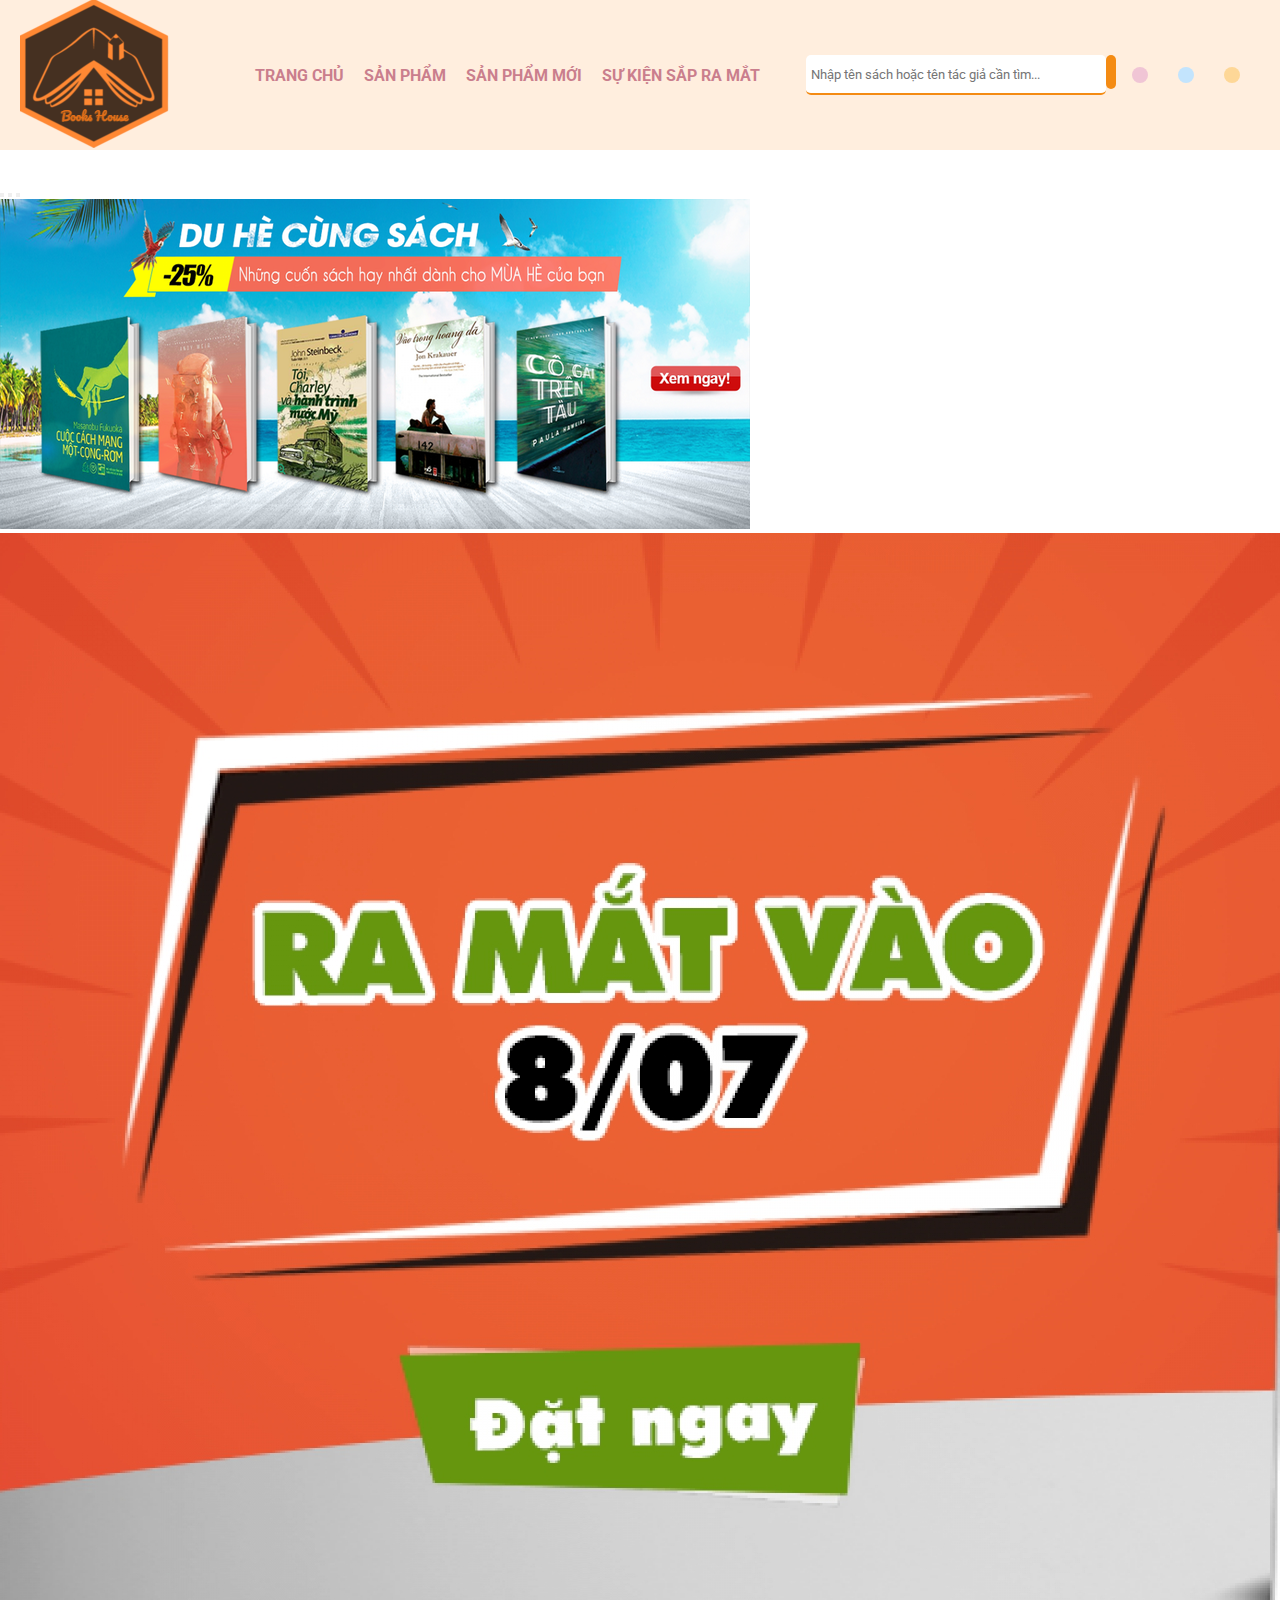
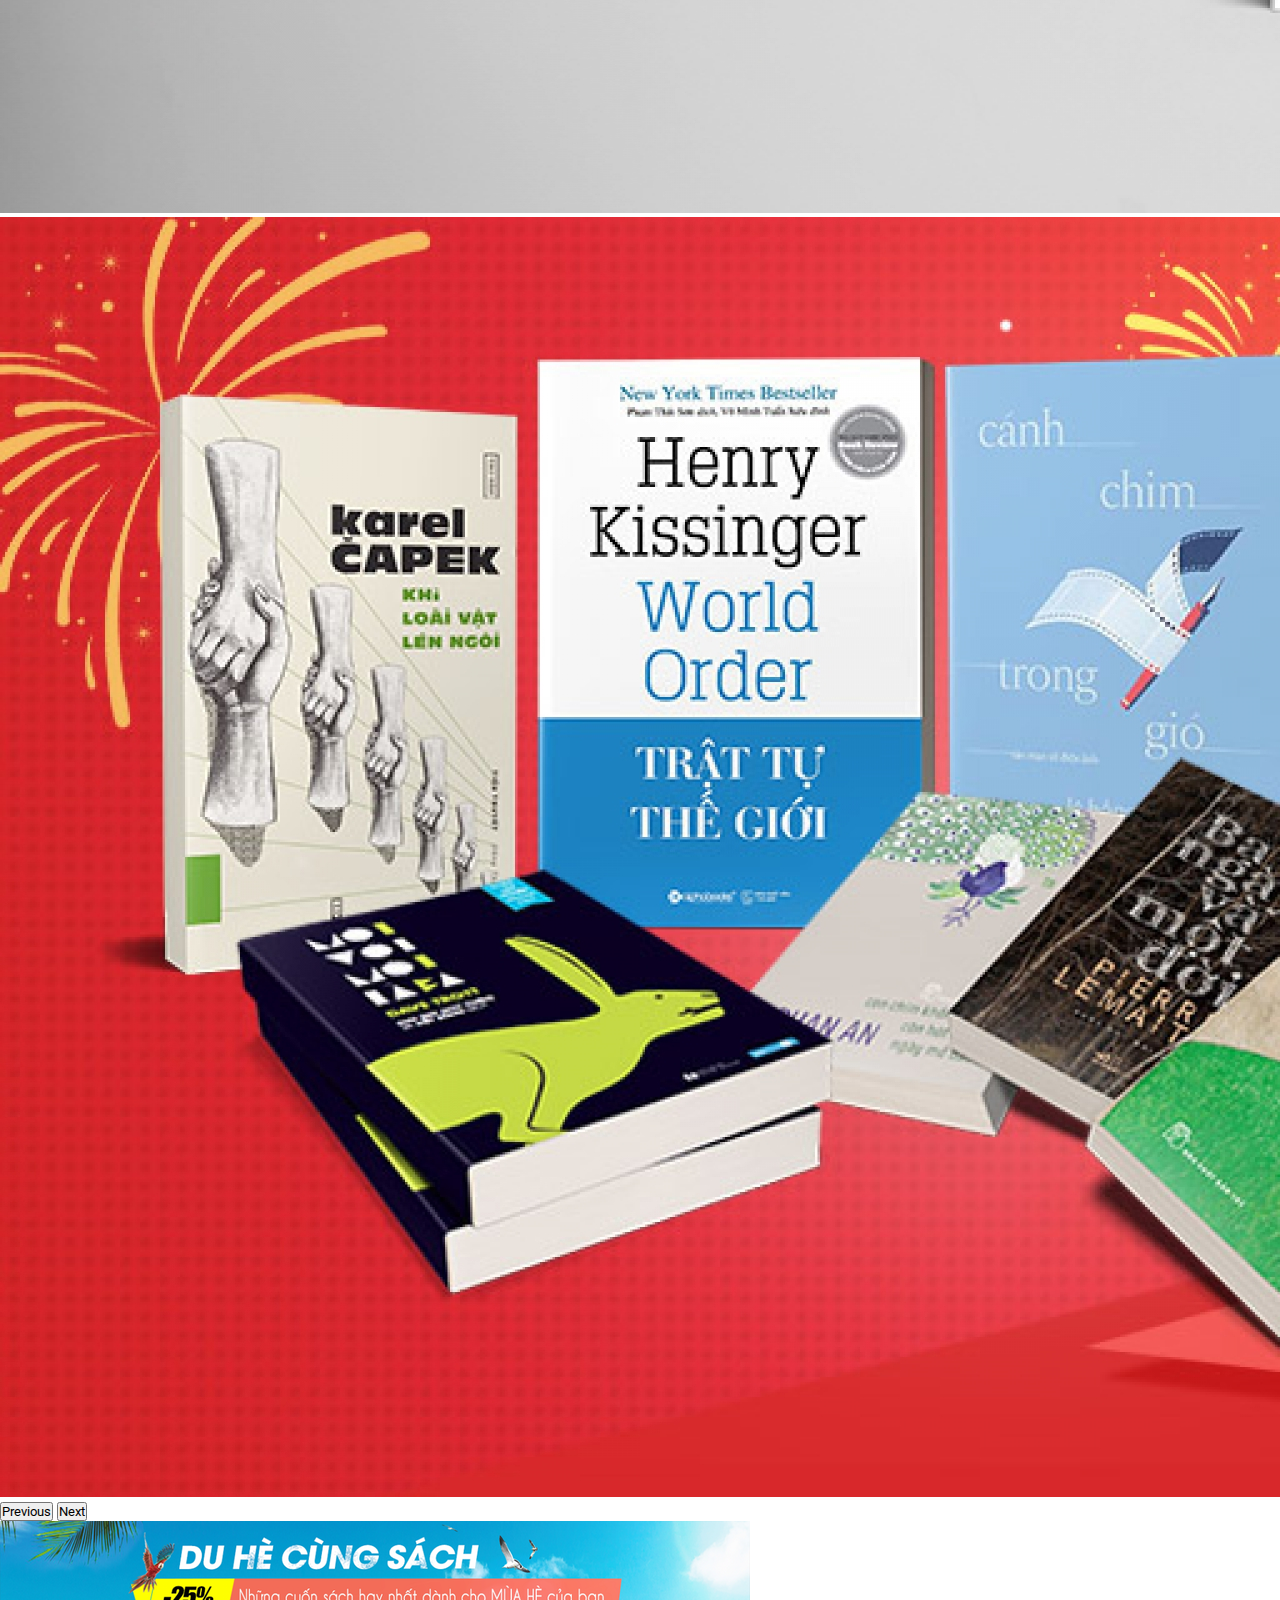
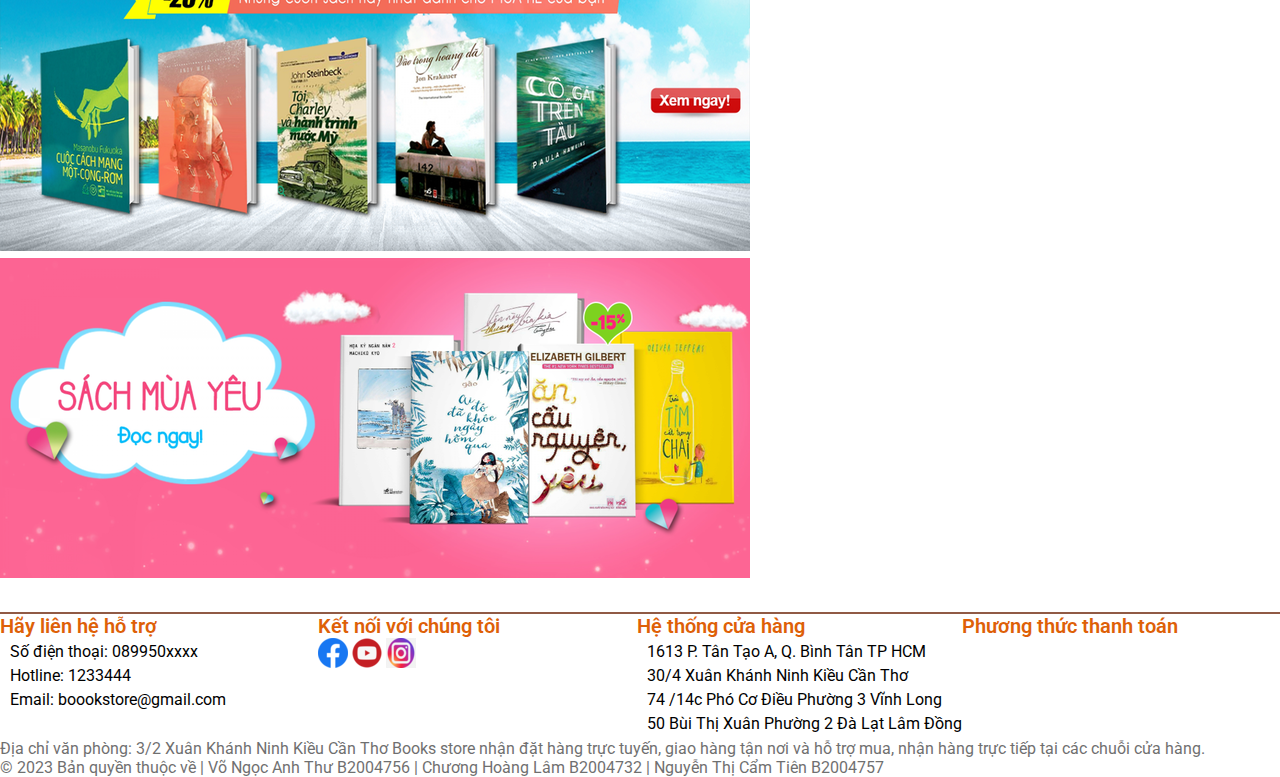
<file: html/sukien copy.html>
<!DOCTYPE html>
<html lang="en">

<head>
    <meta charset="UTF-8">
    <meta http-equiv="X-UA-Compatible" content="IE=edge">
    <meta name="viewport" content="width=device-width, initial-scale=1.0">
    <link rel="stylesheet" href="/css/base.css">
    <link rel="stylesheet" href="/css/sukien.css">
    <link rel="stylesheet" href="https://cdnjs.cloudflare.com/ajax/libs/font-awesome/6.3.0/css/all.min.css"
        integrity="sha512-SzlrxWUlpfuzQ+pcUCosxcglQRNAq/DZjVsC0lE40xsADsfeQoEypE+enwcOiGjk/bSuGGKHEyjSoQ1zVisanQ=="
        crossorigin="anonymous" referrerpolicy="no-referrer" />
    <!-- font chữ tu google form -->
    <link rel="preconnect" href="https://fonts.googleapis.com">
    <link rel="preconnect" href="https://fonts.gstatic.com" crossorigin>
    <link
        href="https://fonts.googleapis.com/css2?family=Inter:wght@200;400;600&family=Roboto:wght@100;300;400;500;700&display=swap"
        rel="stylesheet">
    <link href="https://cdn.jsdelivr.net/npm/bootstrap@5.0.2/dist/css/bootstrap.min.css" rel="stylesheet"
        integrity="sha384-EVSTQN3/azprG1Anm3QDgpJLIm9Nao0Yz1ztcQTwFspd3yD65VohhpuuCOmLASjC" crossorigin="anonymous">
    <script src="https://cdn.jsdelivr.net/npm/bootstrap@5.0.2/dist/js/bootstrap.bundle.min.js"
        integrity="sha384-MrcW6ZMFYlzcLA8Nl+NtUVF0sA7MsXsP1UyJoMp4YLEuNSfAP+JcXn/tWtIaxVXM" crossorigin="anonymous">
        </script>
    <title>SUKIEN</title>
</head>

<body>
    <div class="wrapper">
        <!-- phan dau trang -->
        <header class="header">
            <!-- logo -->
            <div class="logo">
                <a href="" class="navbar-brand"><img src="/img/logo.png" alt=""></a>

            </div>

            <!-- chuyen trang -->
            <nav class="navigation">
                <ul class="listnav">
                    <li class="nav-item"><a href="trangchu.html" class="">TRANG CHỦ</a></li>
                    <li class="nav-item"><a href="sanpham.html" class="">SẢN PHẨM</a></li>
                    <li class="nav-item"><a href="sanphammoi.html" class="">SẢN PHẨM MỚI</a></li>
                    <li class="nav-item"><a href="sukien.html" class="">SỰ KIỆN SẮP RA MẮT</a></li>
                </ul>
            </nav>

            <!-- icon ben phai nav -->
            <div class="header__icon">
                <div class="header__icon_form">
                    <input type="text" class="form_input" placeholder="Nhập tên sách hoặc tên tác giả cần tìm...">
                    <a href="" class="search_icon"><i class="fa-solid fa-magnifying-glass"></i></a>

                </div>

                <div class="header__icon_icon">
                    <a href="" class="icon_1"><i class="fa fa-cart-shopping"></i></a>
                    <a href="" class="icon_2"><i class="fa fa-user"></i></a>
                    <a href="" class="icon_3"><i class="fa fa-bell"></i></a>


                </div>

            </div>

        </header>

        <!-- slider -->
        <div class="container-md slider">
            <div class="row">
                <div class="col-8 slide">
                    <div id="carouselExampleIndicators" class="carousel slide" data-bs-ride="carousel">
                        <div class="carousel-indicators">
                            <button type="button" data-bs-target="#carouselExampleIndicators" data-bs-slide-to="0"
                                class="active" aria-current="true" aria-label="Slide 1"></button>
                            <button type="button" data-bs-target="#carouselExampleIndicators" data-bs-slide-to="1"
                                aria-label="Slide 2"></button>
                            <button type="button" data-bs-target="#carouselExampleIndicators" data-bs-slide-to="2"
                                aria-label="Slide 3"></button>
                        </div>
                        <div class="carousel-inner">
                            <div class="carousel-item active">
                                <img src="/img/adver1.png" class="d-block w-100" alt="...">
                            </div>
                            <div class="carousel-item">
                                <img src="/img/adver2.png" class="d-block w-100" alt="...">
                            </div>
                            <div class="carousel-item">
                                <img src="/img/adver3.jpg" class="d-block w-100" alt="...">
                            </div>

                        </div>
                        <button class="carousel-control-prev" type="button" data-bs-target="#carouselExampleIndicators"
                            data-bs-slide="prev">
                            <span class="carousel-control-prev-icon" aria-hidden="true"></span>
                            <span class="visually-hidden">Previous</span>
                        </button>
                        <button class="carousel-control-next" type="button" data-bs-target="#carouselExampleIndicators"
                            data-bs-slide="next">
                            <span class="carousel-control-next-icon" aria-hidden="true"></span>
                            <span class="visually-hidden">Next</span>
                        </button>
                    </div>
                </div>

                <div class="col-4 event_img">
                    <div class="row event__row1">
                        <img src="/img/adver1.png" alt="">
                    </div>
                    <div class="row event__row2">
                        <img src="/img/adver5.png" alt="">
                    </div>

                </div>
            </div>
        </div>

        <!-- Noi dung chinh cua trang -->
        <div class="container">
            <div class="main">
                
            </div>
        </div>




        <!-- footer -->
        <footer class="footer container-md">
            <div class="footer__contact">
                <div class="footer__company">

                    <ul class="footer__company-list">
                        <h6 class="footer__head">Hãy liên hệ hỗ trợ</h6>
                        <li class="footer__company-list-item"><i class="footer__head-icon fa-solid fa-phone"></i> Số
                            điện thoại: 089950xxxx</li>
                        <li class="footer__company-list-item"><i class="footer__head-icon fa-solid fa-phone-volume"></i>
                            Hotline: 1233444</li>
                        <li class="footer__company-list-item"><i class="footer__head-icon fa-solid fa-envelope"></i>
                            Email: boookstore@gmail.com</li>
                    </ul>
                </div>
                <div class="footer__link">
                    <h6 class="footer__head">Kết nối với chúng tôi</h6>
                    <a href="https://www.facebook.com/"><img src="/img/Facebook(2019).png" alt=""></a>
                    <a href="https://www.youtube.com/"><img src="/img/youtbe.png" alt=""></a>
                    <a href="https://www.instagram.com/"><img src="/img/intar.png" alt=""></a>
                </div>
                <div class="footer__position">
                    <ul class="footer__position-list">
                        <li class="footer__position-list-item footer__head">Hệ thống cửa hàng</li>
                        <li class="footer__position-list-item"><i class="positi fa-solid fa-location-dot"></i> 1613 P.
                            Tân Tạo A, Q. Bình Tân TP HCM</li>
                        <li class="footer__position-list-item"><i class="positi fa-solid fa-location-dot"></i> 30/4 Xuân
                            Khánh Ninh Kiều Cần Thơ</li>
                        <li class="footer__position-list-item"><i class="positi fa-solid fa-location-dot"></i> 74 /14c
                            Phó Cơ Điều Phường 3 Vĩnh Long </li>
                        <li class="footer__position-list-item"><i class="positi fa-solid fa-location-dot"></i> 50 Bùi
                            Thị Xuân Phường 2 Đà Lạt Lâm Đồng</li>
                    </ul>
                </div>
                <div class="footer__pay">
                    <h6 class="footer__head">Phương thức thanh toán</h6>
                    <a href=""><i class=" footer__head-icon fa-brands fa-cc-visa"></i></a>
                    <a href=""><i class=" footer__head-icon fa-brands fa-cc-paypal"></i></a>
                    <a href=""><i class=" footer__head-icon fa-sharp fa-solid fa-credit-card"></i></a>
                    <a href=""><i class=" footer__head-icon fa-brands fa-cc-amazon-pay"></i></a>
                </div>
            </div>
            <div class="footer__copyright">
                <p>Địa chỉ văn phòng: 3/2 Xuân Khánh Ninh Kiều Cần Thơ
                    Books store nhận đặt hàng trực tuyến, giao hàng tận nơi và hỗ trợ mua,
                    nhận hàng trực tiếp tại các chuỗi cửa hàng.
                </p>
                <p>&copy 2023 Bản quyền thuộc về | Võ Ngọc Anh Thư B2004756 | Chương Hoàng Lâm B2004732 | Nguyễn Thị Cẩm
                    Tiên B2004757</p>
            </div>
        </footer>
    </div>

</body>
</file>
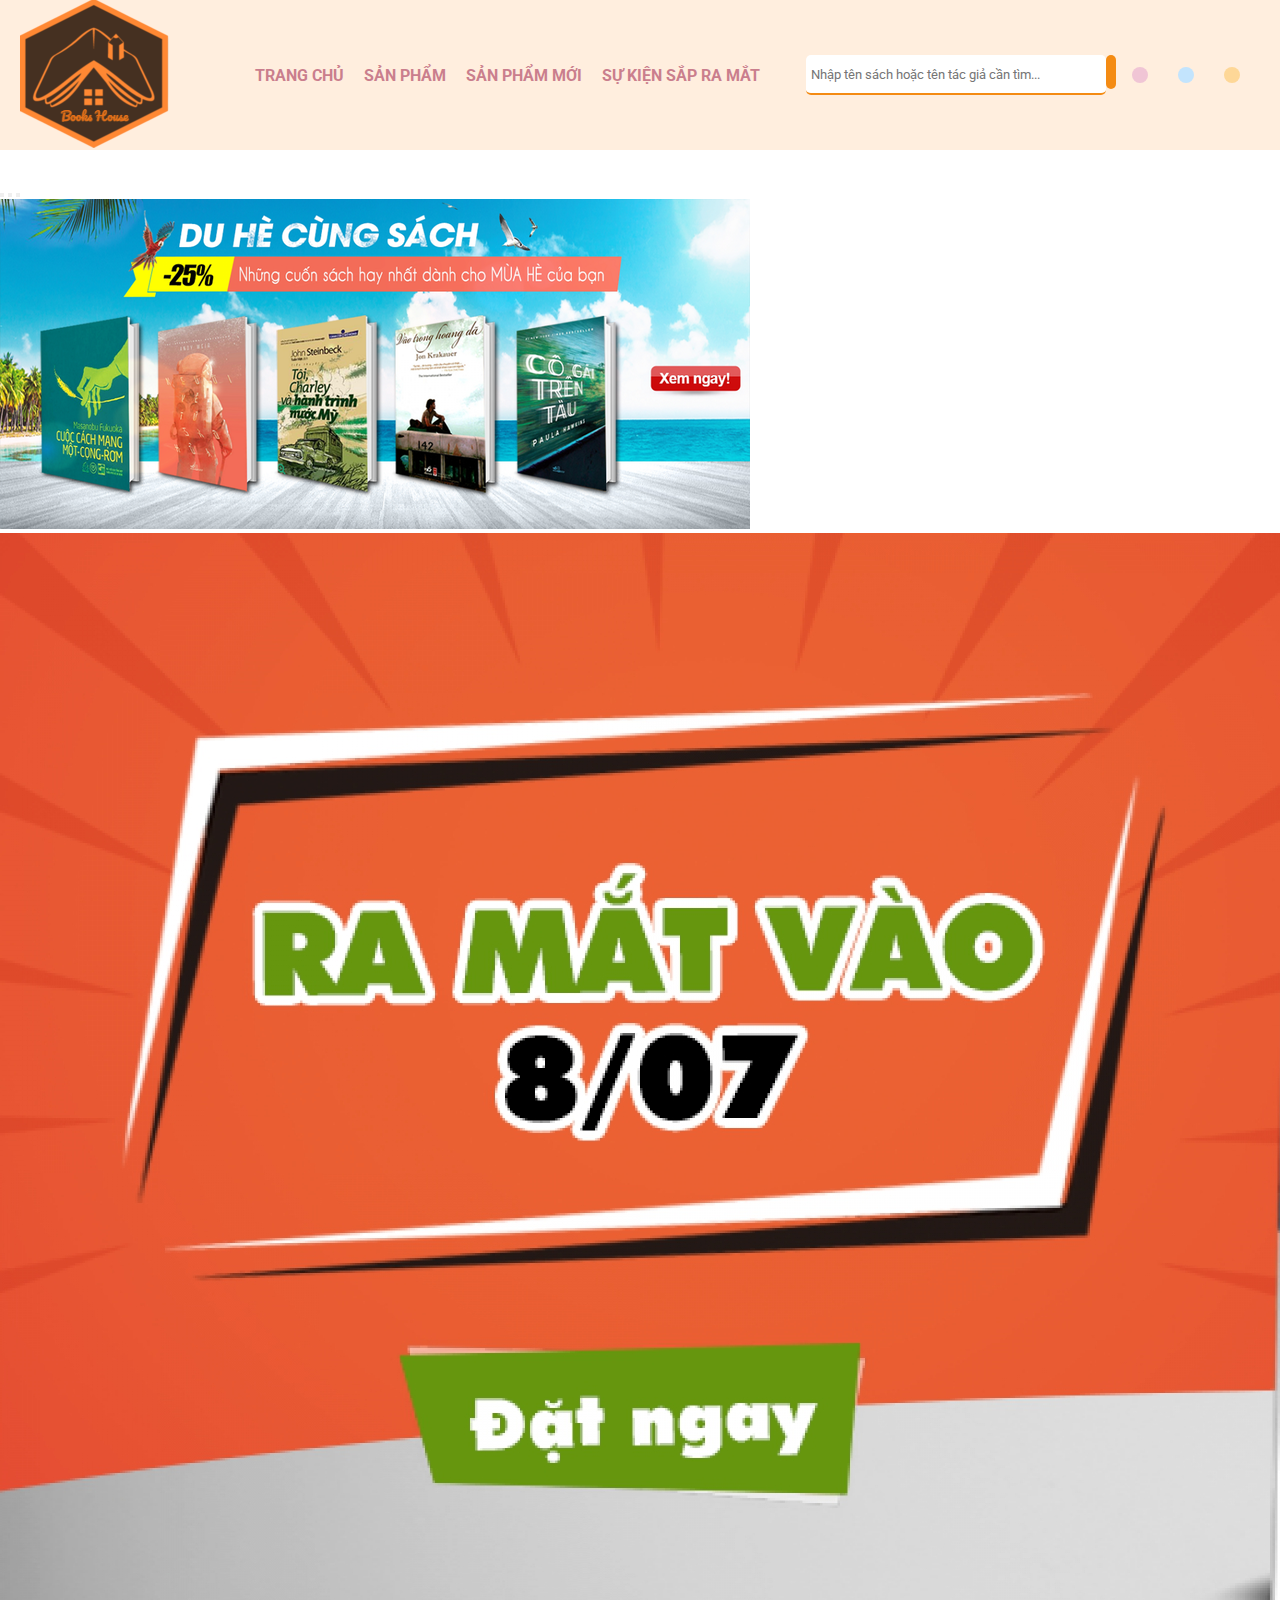
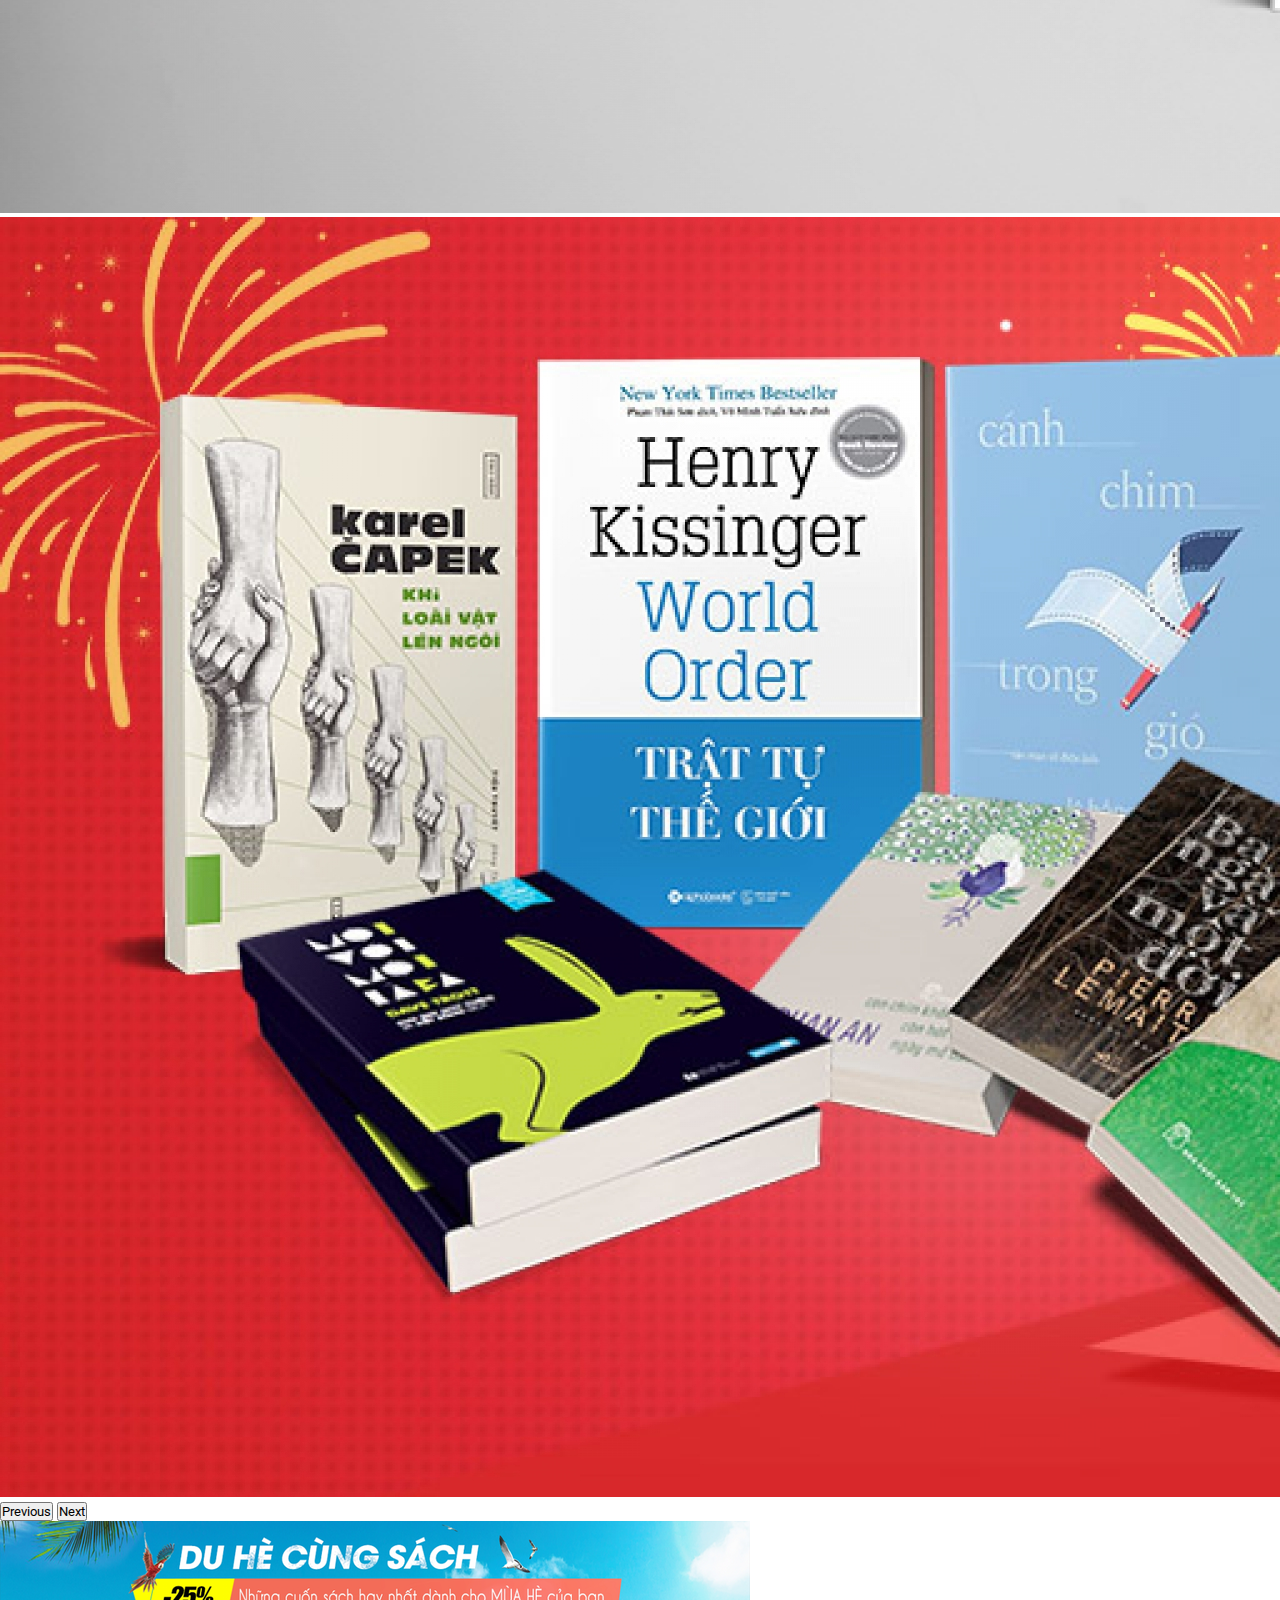
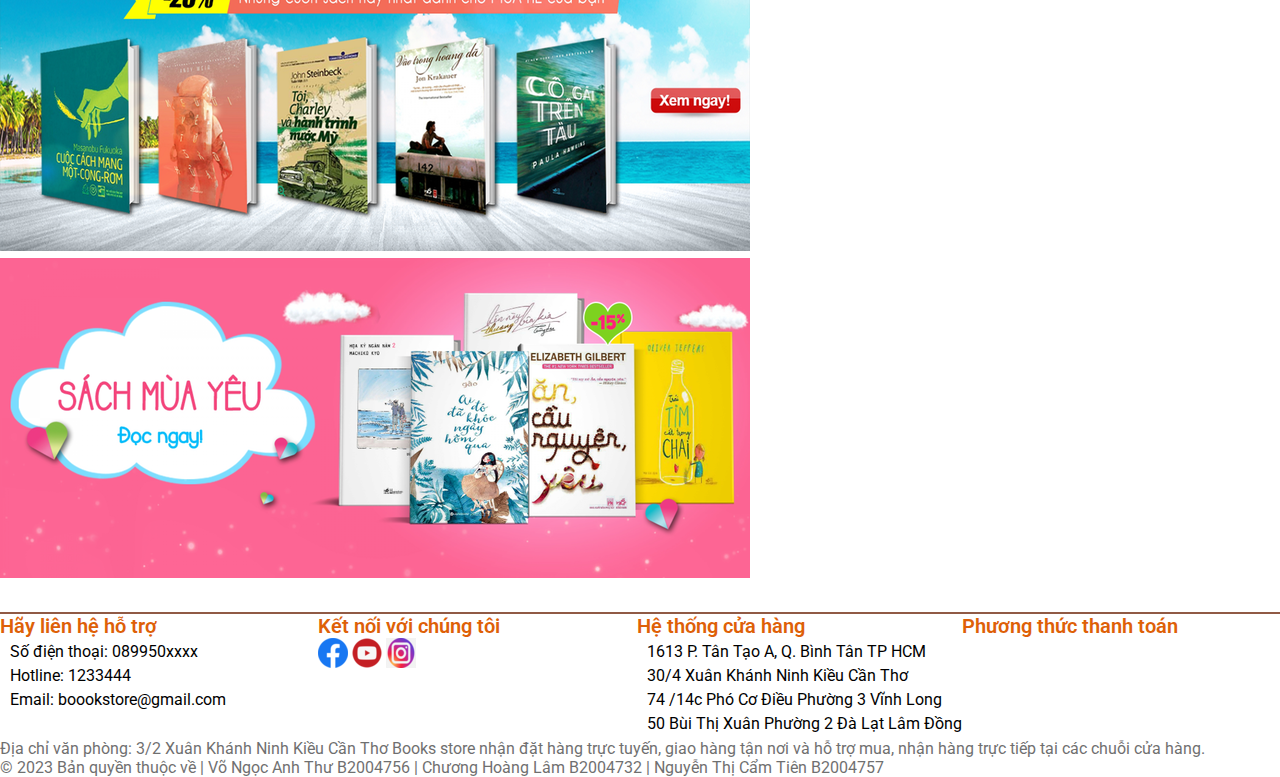
<file: html/sukien.html>
<!DOCTYPE html>
<html lang="en">

<head>
    <meta charset="UTF-8">
    <meta http-equiv="X-UA-Compatible" content="IE=edge">
    <meta name="viewport" content="width=device-width, initial-scale=1.0">
    <link rel="stylesheet" href="../css/base.css">
    <link rel="stylesheet" href="../css/sukien.css">
    <link rel="stylesheet" href="https://cdnjs.cloudflare.com/ajax/libs/font-awesome/6.3.0/css/all.min.css"
        integrity="sha512-SzlrxWUlpfuzQ+pcUCosxcglQRNAq/DZjVsC0lE40xsADsfeQoEypE+enwcOiGjk/bSuGGKHEyjSoQ1zVisanQ=="
        crossorigin="anonymous" referrerpolicy="no-referrer" />
    <!-- font chữ tu google form -->
    <link rel="preconnect" href="https://fonts.googleapis.com">
    <link rel="preconnect" href="https://fonts.gstatic.com" crossorigin>
    <link
        href="https://fonts.googleapis.com/css2?family=Inter:wght@200;400;600&family=Roboto:wght@100;300;400;500;700&display=swap"
        rel="stylesheet">
    <link href="https://cdn.jsdelivr.net/npm/bootstrap@5.0.2/dist/css/bootstrap.min.css" rel="stylesheet"
        integrity="sha384-EVSTQN3/azprG1Anm3QDgpJLIm9Nao0Yz1ztcQTwFspd3yD65VohhpuuCOmLASjC" crossorigin="anonymous">
    <script src="https://cdn.jsdelivr.net/npm/bootstrap@5.0.2/dist/js/bootstrap.bundle.min.js"
        integrity="sha384-MrcW6ZMFYlzcLA8Nl+NtUVF0sA7MsXsP1UyJoMp4YLEuNSfAP+JcXn/tWtIaxVXM" crossorigin="anonymous">
        </script>
    <title>SUKIEN</title>
</head>

<body>
    <div class="wrapper">
        <!-- phan dau trang -->
        <header class="header">
            <!-- logo -->
            <div class="logo">
                <a href="" class="navbar-brand"><img src="../img/logo.png" alt=""></a>

            </div>

            <!-- chuyen trang -->
            <nav class="navigation">
                <ul class="listnav">
                    <li class="nav-item"><a href="trangchu.html" class="">TRANG CHỦ</a></li>
                    <li class="nav-item"><a href="sanpham.html" class="">SẢN PHẨM</a></li>
                    <li class="nav-item"><a href="sanphammoi.html" class="">SẢN PHẨM MỚI</a></li>
                    <li class="nav-item"><a href="sukien.html" class="">SỰ KIỆN SẮP RA MẮT</a></li>
                </ul>
            </nav>

            <!-- icon ben phai nav -->
            <div class="header__icon">
                <div class="header__icon_form">
                    <input type="text" class="form_input" placeholder="Nhập tên sách hoặc tên tác giả cần tìm...">
                    <a href="" class="search_icon"><i class="fa-solid fa-magnifying-glass"></i></a>

                </div>

                <div class="header__icon_icon">
                    <a href="" class="icon_1"><i class="fa fa-cart-shopping"></i></a>
                    <a href="" class="icon_2"><i class="fa fa-user"></i></a>
                    <a href="" class="icon_3"><i class="fa fa-bell"></i></a>


                </div>

            </div>

        </header>

        <!-- slider -->
        <div class="container-md slider">
            <div class="row">
                <div class="col-8 slide">
                    <div id="carouselExampleIndicators" class="carousel slide" data-bs-ride="carousel">
                        <div class="carousel-indicators">
                            <button type="button" data-bs-target="#carouselExampleIndicators" data-bs-slide-to="0"
                                class="active" aria-current="true" aria-label="Slide 1"></button>
                            <button type="button" data-bs-target="#carouselExampleIndicators" data-bs-slide-to="1"
                                aria-label="Slide 2"></button>
                            <button type="button" data-bs-target="#carouselExampleIndicators" data-bs-slide-to="2"
                                aria-label="Slide 3"></button>
                        </div>
                        <div class="carousel-inner">
                            <div class="carousel-item active">
                                <img src="../img/adver1.png" class="d-block w-100" alt="...">
                            </div>
                            <div class="carousel-item">
                                <img src="../img/adver2.png" class="d-block w-100" alt="...">
                            </div>
                            <div class="carousel-item">
                                <img src="../img/adver3.jpg" class="d-block w-100" alt="...">
                            </div>

                        </div>
                        <button class="carousel-control-prev" type="button" data-bs-target="#carouselExampleIndicators"
                            data-bs-slide="prev">
                            <span class="carousel-control-prev-icon" aria-hidden="true"></span>
                            <span class="visually-hidden">Previous</span>
                        </button>
                        <button class="carousel-control-next" type="button" data-bs-target="#carouselExampleIndicators"
                            data-bs-slide="next">
                            <span class="carousel-control-next-icon" aria-hidden="true"></span>
                            <span class="visually-hidden">Next</span>
                        </button>
                    </div>
                </div>

                <div class="col-4 event_img">
                    <div class="row event__row1">
                        <img src="../img/adver1.png" alt="">
                    </div>
                    <div class="row event__row2">
                        <img src="../img/adver5.png" alt="">
                    </div>

                </div>
            </div>
        </div>

        <!-- Noi dung chinh cua trang -->
        <div class="container">
            <div class="main">
                
            </div>
        </div>




        <!-- footer -->
        <footer class="footer container-md">
            <div class="footer__contact">
                <div class="footer__company">

                    <ul class="footer__company-list">
                        <h6 class="footer__head">Hãy liên hệ hỗ trợ</h6>
                        <li class="footer__company-list-item"><i class="footer__head-icon fa-solid fa-phone"></i> Số
                            điện thoại: 089950xxxx</li>
                        <li class="footer__company-list-item"><i class="footer__head-icon fa-solid fa-phone-volume"></i>
                            Hotline: 1233444</li>
                        <li class="footer__company-list-item"><i class="footer__head-icon fa-solid fa-envelope"></i>
                            Email: boookstore@gmail.com</li>
                    </ul>
                </div>
                <div class="footer__link">
                    <h6 class="footer__head">Kết nối với chúng tôi</h6>
                    <a href="https://www.facebook.com/"><img src="../img/Facebook(2019).png" alt=""></a>
                    <a href="https://www.youtube.com/"><img src="../img/youtbe.png" alt=""></a>
                    <a href="https://www.instagram.com/"><img src="../img/intar.png" alt=""></a>
                </div>
                <div class="footer__position">
                    <ul class="footer__position-list">
                        <li class="footer__position-list-item footer__head">Hệ thống cửa hàng</li>
                        <li class="footer__position-list-item"><i class="positi fa-solid fa-location-dot"></i> 1613 P.
                            Tân Tạo A, Q. Bình Tân TP HCM</li>
                        <li class="footer__position-list-item"><i class="positi fa-solid fa-location-dot"></i> 30/4 Xuân
                            Khánh Ninh Kiều Cần Thơ</li>
                        <li class="footer__position-list-item"><i class="positi fa-solid fa-location-dot"></i> 74 /14c
                            Phó Cơ Điều Phường 3 Vĩnh Long </li>
                        <li class="footer__position-list-item"><i class="positi fa-solid fa-location-dot"></i> 50 Bùi
                            Thị Xuân Phường 2 Đà Lạt Lâm Đồng</li>
                    </ul>
                </div>
                <div class="footer__pay">
                    <h6 class="footer__head">Phương thức thanh toán</h6>
                    <a href=""><i class=" footer__head-icon fa-brands fa-cc-visa"></i></a>
                    <a href=""><i class=" footer__head-icon fa-brands fa-cc-paypal"></i></a>
                    <a href=""><i class=" footer__head-icon fa-sharp fa-solid fa-credit-card"></i></a>
                    <a href=""><i class=" footer__head-icon fa-brands fa-cc-amazon-pay"></i></a>
                </div>
            </div>
            <div class="footer__copyright">
                <p>Địa chỉ văn phòng: 3/2 Xuân Khánh Ninh Kiều Cần Thơ
                    Books store nhận đặt hàng trực tuyến, giao hàng tận nơi và hỗ trợ mua,
                    nhận hàng trực tiếp tại các chuỗi cửa hàng.
                </p>
                <p>&copy 2023 Bản quyền thuộc về | Võ Ngọc Anh Thư B2004756 | Chương Hoàng Lâm B2004732 | Nguyễn Thị Cẩm
                    Tiên B2004757</p>
            </div>
        </footer>
    </div>

</body>
</file>
<file: css/base.css>
/* mau chung */
:root{
    --primary-color: #ffeede ;
    --login-color:#f0c5d5;
    --login-second-color:#c3e4fd;
    --login-third-color:#fed797;
    --logo-color:#371a16;
    --stick-color:#BE7A65;
    --nav-item-color:#ca7e8d;
    --title-color:#af6e4e;
    --white-color: white;
    --black-color: black;
    --text-color: rgb(63, 59, 59);
    --border-color: #e6e2e2;
    --star-gold-color: yellow;
    --discount-color: #f48b13;
    --navbar-height: 34px;
    --header-height: 120px;
    --header-with-search-height: calc(var(header-height)-var(navbar-height));
}
/* reset css cho toan trang */
*{
    box-sizing: inherit;
    margin: 0;
    padding: 0;    
    box-sizing: border-box; 
    font-family: 'Roboto','sans-serif';
}


/* css chung cho header */
header{
    display: flex;
    justify-content: space-between;
    height: 150px;
    padding: 20px;
    align-items: center;
    background: var(--primary-color);
}
/* ---------------------------------- */



/* bo css cho the li va the a */
li{
    list-style: none;
}

a{
    text-decoration: none !important;
    
}

/* ---------------------------------- */



/* chia header lam 3 ti le 1:2.5:2 */
.logo{
    flex: 1;
}
.navigation{
    flex: 2.5;
}
.header__icon{
    flex:2;
    display: flex;
    margin-right: 5px;
    justify-content: space-between;
}

/* --------------------------- */


/* css cho nhung thanh phan nho trong header */
.listnav,
.header__icon_icon{
    display: flex;
    align-items: center;
}

.listnav >li{
    text-align: center;
    color: #333;
   margin: 0 10px;
}
.listnav a{
        color: var(--nav-item-color);
        font-weight: 700;
}
.listnav a:hover{
    box-shadow: 0 3px rgb(202, 104, 33) !important;
    transition: box-shadow 0.3s !important;
    color: #ed5e7b !important;
}

.form_input{
    width: 300px;
    height: 40px;
    border: none;
    border-bottom: 2px solid #f48b13 ;
    padding: 5px;
    border-radius: 5px;
}
.header__icon .search_icon{
    padding: 5px;
    color: #fff;
    cursor: pointer;
    background-color: #f48b13;
    border-radius: 5px;
    font-size: 20px;
}

.header__icon_icon a{
    border: none;
    margin: 0 15px;
    align-items: center;
    color: var(--black-color);
    padding: 8px;
    border-radius: 10px;
    font-size: 15px;
}

.header__icon_icon .icon_1{
    background-color: var(--login-color);    
    color: #df617a;
}
.header__icon_icon .icon_2{
    background: var(--login-second-color);
    color: #7cc2f8;
}
.header__icon_icon .icon_3{
    background: var(--login-third-color);
    color:#eda838;
}

.icon_1:hover,
.icon_2:hover,
.icon_3:hover{
    color: rgb(202, 104, 33);
    transition: box-shadow 0.3s;
    
}


/* css slider */

.slider{
    margin-top: 30px;
}

/* css footer */

.footer{
    margin-top: 30px;
    border: none;
    border-top: 2px solid rgba(116, 49, 22, 0.8);
}
.footer__contact{
    display: flex;
    justify-content: space-between;
}
.footer__company,
.footer__link,
.footer__pay{
    flex: 1;
}

.footer__head{
    font-size: 20px;
    color: #de6007;
    font-weight: 600;
}
.footer__head-icon,
.positi{
    font-size: 20px;
    color: #e26e34;
    padding: 5px;
}

.footer__copyright{
    margin-top: 5px;
    color: #333;
    opacity: 0.7;
}
</file>
<file: css/chitietsp.css>
.text-row {
    display: flex;
}

.detail-sp {
    padding: 100px 0;
}

.product-top {
    margin-bottom: 30px;
}

.product-top p {
    margin: 0 12px;
    font-size: 1rem;

}
/* ------------- hinh anh san pham chi tiet ----------- */
.product-content-left,
.product-content-right {
    width: 50%;
}
.product-big-img{
    width: 80%;
    padding-right: 20px;
}
.product-big-img img{
    width: 100%;
    cursor: pointer;
}
.product-small-img{
    width: 20%;
}
.product-small-img img{
    width: 100%;
    padding-left: 20px;
    cursor: pointer;
}
/* -----------------chi tiet san pham ben phai --------- */
.product-content-right-name .name{
    font-size: 1.5rem;
}
.product-content-right-name p{
    color: #ccc;
    font-size: 1rem;
}
.product-content-price{
    margin: 12px 0;
    font-size: 1.2rem;
    font-weight: bold;
}
.product-content-number{
    display: flex;
    margin-bottom: 20px;
}
.product-content-number input{
    width: 35px;
    height: 30px;
    padding-left: 3px;
}
.product-content-button button{
    width: 200px;
    height: 40px;
    display: block;
    margin: 20px 0 12px;
    transition: all 0.3s ease;
}
.product-content-button button i, .product-content-button button p{
    margin-top: 7px;
}
.product-content-button button:first-child{
    display: flex;
    justify-content: space-evenly;
    background: #fff;
    border: 2px solid #ddd;
    cursor: pointer;
}
.product-content-button button:first-child:hover{
    background: var(--black-color);
    color: var(--white-color);
}
.product-content-button button:last-child{
    border: 2px solid var(--discount-color);
    color: var(--discount-color);
    background: var(--white-color);
    cursor: pointer;
}
.product-content-right-icon{
    display: flex;
}
.product-content-right-item{
    display: flex;
    justify-content: center;
    margin-right: 12px;
}
.product-content-right-item i{
    font-size: 1.2rem;
    margin-right: 6px;
}
.product-content-bottom-detail{
    padding-top: 40px;
    border-top: 1px solid #ddd;
    position: relative;
}
.product-content-material{
    position: absolute;
    width: 30px;
    height: 30px;
    border: 1px solid #ddd;
    display: flex;
    justify-content: center;
    background:var(--white-color);
    top: -15px;
    left: 50%;
    border-radius: 50%;
    transform: translateX(-50%);
    cursor: pointer;
}
.product-content-material-title{
    border-bottom: 2px solid #ddd;
}
.product-content-material-item {
    padding: 6px;
    cursor: pointer;
    margin-right: 6px;
}
.product-content-material-description{
    padding-top: 30px;
}
.product-content-material-description p{
    font-size: 1rem;
    color: var( --text-color);
}
.product-content-material-description-store{
    display: none;
}
/* ------------- css cho script ---------- */
.active{
    display: none;
}
</file>
<file: css/sukien.css>
.banner{
    margin-top: 30px;
}
.event__row1{
    margin-bottom: 3px;
}
</file>
<file: css/sanpham.css>
/* --------------trang tri tong danh muc ----------- */
/* .main{
    background: #999;
} */
.product{
    background: white;
}
.grid{
    width: 100%;
}
.grid-row{
    display: flex;
    flex-wrap: wrap;
}
.grid-column-2{
    width: 20%;
}
.grid-column-8{
    width: 80%;
}
/* ---------------Danh muc ben trai -------------- */

.danh-muc{
    background-color: var(--primary-color);
    border-radius: 2px;

}
.danh-muc h3{
    font-size: 1.2rem;
    color: var(--logo-color);
    padding: 20px 8px 0;
    font-weight: 400;
    margin-top: 0;
}

.danh-muc i {
    font-size: 1rem;
    margin-right: 4px;
}
.danh-muc ul{
    padding: 0 0 8px 0;
    list-style: none;
    margin-left: 10px;
}

/* lop gia cua danh mục la dau gach phan chia cac san pham trong danh muc */
.active {
    position: relative;
}
/* bo dau gach dau tien */
.active:first-child::before{
    display: none;
}
.active::before{
    border-top: 1px solid #e1e1e1 ;
    content: "";
    position: absolute;
    top: 0;
    left: 28px;
    right: 28px;
}
.active .active-link{
    color: var(--logo-color);
}
/* lop gia */
.active .active-link::before{
    content: "";
    position: absolute;
    border: 4px solid;
    /* mui ten trong suot theo chieu kim dong ho */
    border-color: transparent transparent transparent var(--logo-color);
    top: 50%;
    left: 10px;
    transform: translateY(calc(-50% - 1px ));
}

.danh-muc ul li a{
    position: relative;
    text-decoration: none;
    color: var(--title-color);
    font-size: 1rem;
    display: block;
    margin-left: 11px;
    padding: 6px 20px;
    transition: right linear 0.01s;
    right: 0;
    /* traisition :khi co chuyen dong se thay doi */
}
.danh-muc ul li a:hover {
    color: var(--logo-color);
    right: -4px;
}

/* ------------Danh muc ben phải -------------- */

/* chinh khung ben phai các tu sap xep pho bien gia */
.home{
    display: flex;
    background-color:rgba(0,0,0,0.05) ;
    align-items: center;
    padding: 12px 12px;
    border-radius: 2px;
}
.select-input{
    font-size: 1rem;
}
.page{
    align-items: center;    
    display: flex;
}
.first{
    color: var(--logo-color);
    font-size: 1.1rem;
    margin-right: 16px;
}
.first-btn{
    margin-right: 12px;
    margin-top: 0px;
}
.page{
    margin-left: auto;
    display: flex;
    align-items: center;
}
.page-number{
    font-size: 1rem;
    color: var(--logo-color);
    margin-right: 22px;
}
/* so 1 cua phan trang */
.page-so{
    color: var(--logo-color);
}
.page-control{
    border-radius: 2px;
    overflow: hidden;
    display: flex;
    width: 70px;
    height: 36px;
}
.page-control-btn{
    /* chia doi chieu dai rong duoc khai bao phia tren */
    flex: 1;
    background-color: var(--white-color);
    display: flex;
    text-decoration: none;
    font-size: 1.2rem;
}
/* dau gach nho chia doi 2 dau chuyen trang */
.page-control-btn:first-child{
    border-right:1px solid #eee ;
}
/* chinh icon phan trang*/
.page-control-btn i {
    margin: auto;
    color: #555;
}
.trai {
    background-color: #f8f8f8;
    cursor: default;
} 
.trai i{
    color: #ccc;
}
/* su lua chon ve gia */
.select-input{
    height: 30px;
    padding: 0 12px;
    border-radius: 2px;
    background-color: var(--white-color);
    min-width: 200px;
    display: flex;
    justify-content: space-between;
    align-items: center;
    position: relative;
    z-index: 1;
}
.price-select{
    position:absolute;
    left: 0;
    right: 0;
    top: 70%;
    border-radius:2px ;
    background-color: var(--white-color);
    padding:8px 16px;
    list-style: none;
    display: none;
}
.select-input:hover .price-select{
    display: block;
}
.price-select-link{
    text-decoration: none;
    color: var(--title-color);
    font-size: 1rem;
    display: block;
    padding: 4px 0;
}
.price-select-link:hover{
    color: var(--logo-color);
}

/* phân trang */
.home-pagnition{
    /* tren duoi trai phai */
    margin: 48px 0 32px 0;

}
.pagnition{
    display: flex;
    justify-content: center;
    align-items: center;
    list-style: none;
    
}
.chap{
    margin: 0 10px;
}
.chap-active .chap-link{
   background-color: var(--stick-color);
   color: var(--white-color);
}
.chap-active .chap-link:hover{
    background-color: var(--logo-color);
}
.chap-link{
    text-decoration: none;
    font-size: 1.1rem;
    color: #939393;
    min-width: 40px;
    height: 30px;
    display: block;
    text-align: center;
    line-height: 30px;
    border-radius: 2px;
}
/* tung san pham dai dien ban */
.grid-column-2-10{
    padding-left: 5px;
    padding-right: 5px;
    /* width: 16.66674%; */
    width: 20%;
}
/* tung khung san pham */
.sp{
    text-decoration: none;
    display: block;
    background-color: var(--white-color);
    margin-top: 10px;
    position: relative;
    border-radius: 2px;
    box-shadow: 0 1px 2px 0 rgba(0,0,0,0.1);
    /* khi chuyen dong sẽ tao su di chuyen */
    transition: transform ease-in 0.1s;
    will-change: transform;
}
/* di chuot se mat border phia duoi */
.sp:hover{
    box-shadow: 0 1px 20px 0 rgba(0,0,0,0.05);
    /* nhay theo trục y */
    transform: translateY(-2px );
}
.sp-img{
    padding-top: 100%;
    background-size: contain;
    background-repeat: no-repeat;
    border-top-left-radius: 2px;
    border-top-right-radius:2px ;
    /* background-position: center; */
}
.sp-name{
    font-size: 1.1rem;
    width: 150px;
    font-weight: 400;
    color: var(--text-color);
    line-height: 1.8rem;
    text-align: center;
    margin: 10px 10px 4px ;
    height: 3.6rem;
    overflow: hidden ;
    /* khi chu dai qua tren 2 dong se chuyen thanh dau 3 ... */
    display: -webkit-box;
    -webkit-box-orient: vertical;
    -webkit-line-clamp: 2;
    /* neu truong hop cac may khong ho tro co the dung */
    /* white-space: nowrap;
    text-overflow: ellipsis; */
}
.sp-price{
    display: flex;
    /* can 2 gia tren cung 1 dong */
    align-items: baseline;
    /* gia dai qua thi xuong dong */
    flex-wrap: wrap;
}
.price-old{
    font-size: 0.8rem;
    color: #999;
    margin-left: 10px;
    text-decoration: line-through;
}
.price-new{
    font-size: 1.1rem;
    color: var(--title-color);
    margin-left: 10px;
}
.sp-mota{
    display: flex;
    justify-content: space-between;
    margin: 6px 10px 0;
}
.chuthich i{
    font-size: 0.7rem;
}
/* khi like thi tim doi mau */
.like{
    font-size: 1.1rem;
}
i.liked{
    display: none;
    color: red;
}
.chuthich-liked .liked{
    display: inline-block;
}
.chuthich-liked .like{
    display: none;
}
/* danh gia css ngoi sao */
.sp-rating{
    font-size: 0.5rem;
    color: var(--text-color);
   /* tren phai duoi trai */
    margin:-1px 0 0 auto;
    /* truong hop cac ngoi sao kko chinh nho lai dc thi dung */
    /* transform: scale(0.7); 
    transform-origin: right; */
}
/* ngoi sao vang */
.gold{
    color:var(--star-gold-color);
}
/* chu da ban */
.sold{
    color: var(--black-color);
    font-size: 0.5rem;
    margin-left: 6px;
}
.sp-sanxuat{
    display: flex;
    justify-content: space-between;
    margin: 0 10px;
    font-size: 0.6rem;
    color: #595959;
    margin: 3px 10px 0;
}

.sp-brand, .sp-country{
    display: flex;
    justify-content: center;
}
/* stich yeu thich */
.stick{
    position: absolute;
    top: 10px;
    left: -3px;
    /* dung mau cha gan nhat */
    background-color: var(--primary-color);
    color: var(--primary-color);
    font-size: 0.7rem;
    font-weight: 500;
    line-height: 1rem;
    padding-right: 4px;
    border-top-right-radius: 1px;
    border-bottom-right-radius: 1px ;
}
.stick i {
    color: var(--black-color);
    font-size: 0.7rem;
    margin: 0 2px 0 5px;
}
.stick span{
    color: var(--black-color);
}
 /* dau mui ten nho tren dai chu yeu thich */
.stick::after{
    content: "";
    position: absolute;
    left: 0;
    bottom: -3px;
    border-top: 3px solid currentColor;
    border-left: 3px solid transparent ;
    /* do toi hoi lam mau dam hon cho mui ten nho */
    filter: brightness(50%);
}
/* phan tram giam gia */
.discount{
    border-top-right-radius: 2px;
    position: absolute;
    top: 0;
    right: 0;
    width: 36px;
    height: 28px;
    background-color:rgba(255,216,64,0.94);
    text-align: center;
}
.percent{
    font-size: 1rem;
    font-weight: 900;
    color: #ee4d2d;
    line-height: 1rem;
}
.sale{
    font-size: 0.1rem;
    line-height: 1.3rem;
    color: var(--discount-color);
    font-weight: 600;
    position: relative;
}
/* 2 cai đuôi tren dán giam giá */
.discount::after{
    content: "";
    position: absolute;
    left: 0;
    bottom: -4px;
    border-width: 0 18px 4px;
    border-style: solid;
    border-color: transparent rgba(255,216,64,0.94);
}
</file>
